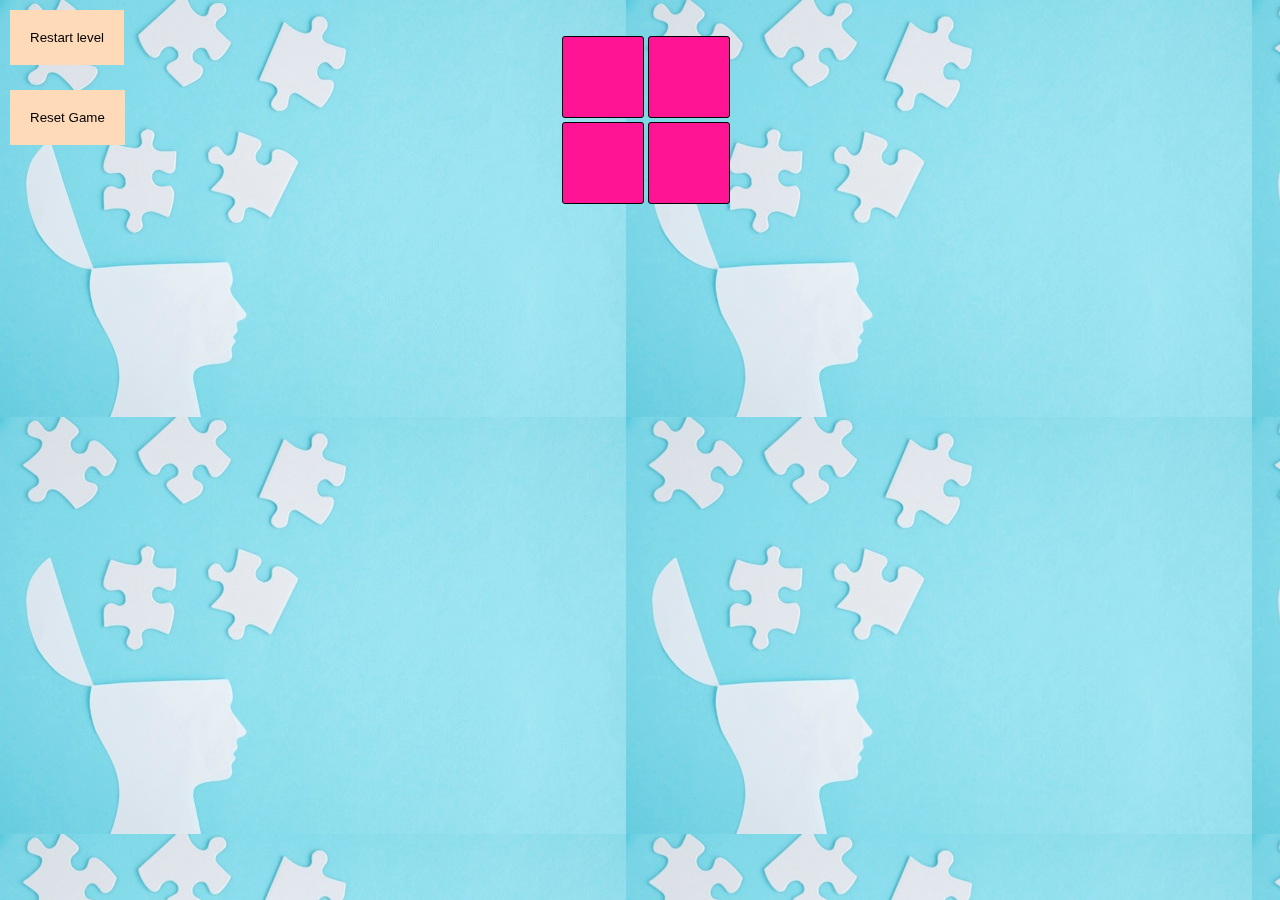
<file: portfolio/projects/Memory-Game/index.html>
<!DOCTYPE html>
<html>
<head>
	<title>Digits Memory Game</title>
	<script type="text/javascript" src="Script.js"></script>
	<link rel="stylesheet" type="text/css" href="style.css">
<body>

	<!-- <div class="message"></div> -->
	<ul id="gameContainer"></ul>

	<button onclick="location.reload()">Restart level</button>
	<button id="button" onclick="ResetGame()">Reset Game</button>
</body>
</html>
</file>
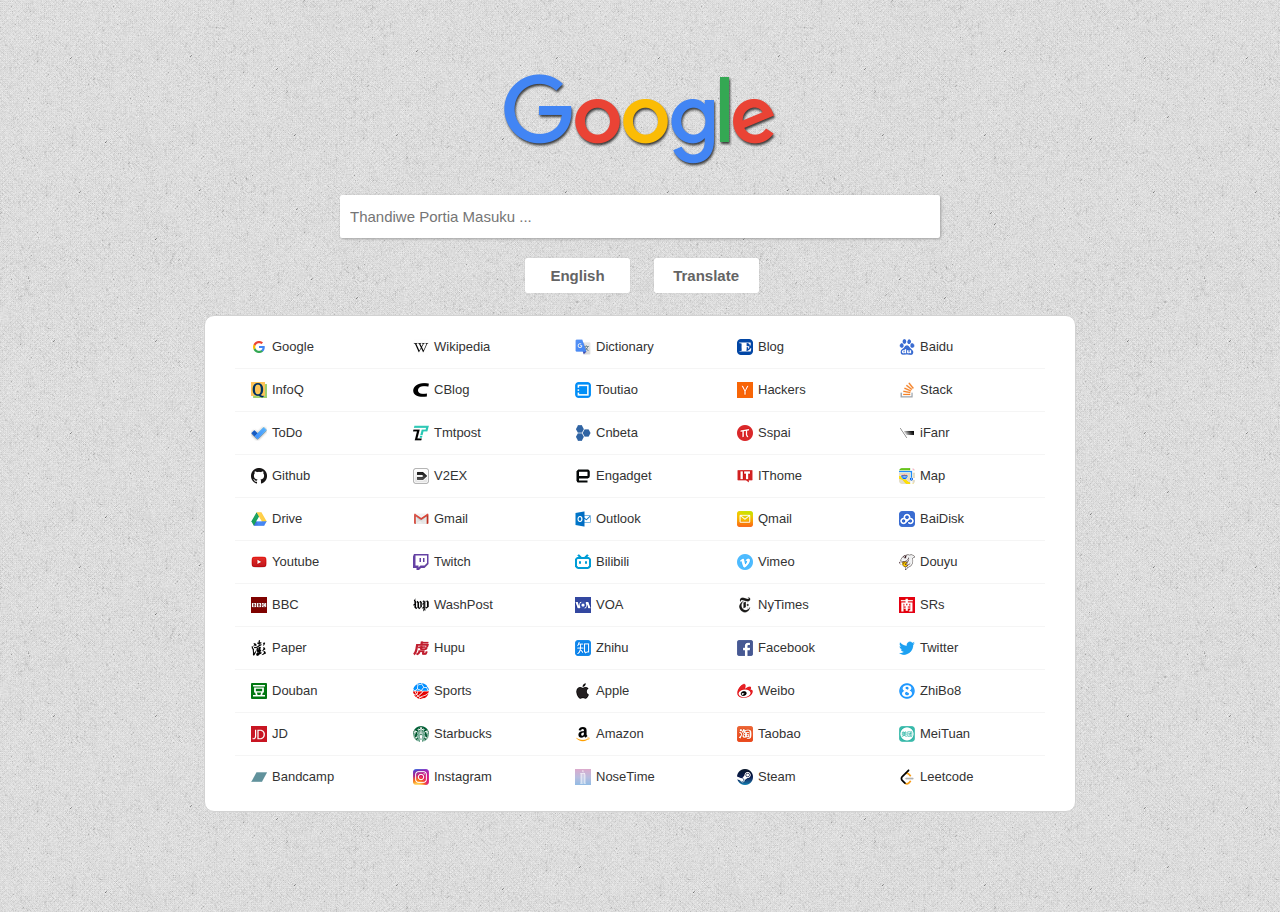
<file: portfolio/projects/SearchEngine/index.html>
<!DOCTYPE html>
<html lang="en">
<head>
    <meta charset="UTF-8">
    <title>Thandiwe's Search engine</title>
    <link rel="stylesheet" href="./css/index.css">
	<link rel="shortcut icon" href="images/favicon.png"/>
    <script>
        //LISTEN ENTER KEYDOWN EVENT
        document.onkeydown = function(e){
            if(!e){
                e = window.event;
            }
            if((e.keyCode || e.which) == 13){
                do_search();
            }
        }

        //DO SEARCH EVENT
        function do_baidu_search() {
            var search_txt = document.getElementById("search-bar-input").value;
            if (search_txt == "") {
                alert("search text is empty ! ");
                return false;
            }
            var search_url = "https://www.baidu.com/s?wd=" + search_txt;
            window.open(search_url);
        }
        function do_google_search() {
            var search_txt = document.getElementById("search-bar-input").value;
            if (search_txt == "") {
                alert("search text is empty ! ");
                return false;
            }
            var search_url = "https://www.google.com/search?newwindow=1&q=" + search_txt;
            window.open(search_url);
        }
		function on_enter_key(){
			if (event.keyCode==13){
				var search_txt = document.getElementById("search-bar-input").value;
				if (search_txt == "") {
					alert("search text is empty ! ");
					return false;
				}
				var search_url = "https://www.google.com/search?newwindow=1&q=" + search_txt;
				window.open(search_url);
			}
		}
    </script>
</head>
<body>

<!---------------------------------------------------------------------------------------------------->

<div id="logo">
    <img src="./images/Logo.png" alt="tojohnonly">
</div>

<!---------------------------------------------------------------------------------------------------->
<div id="search-bar">
    <input id="search-bar-input" autofocus="autofocus"  onkeydown="on_enter_key()" type="text" placeholder="Thandiwe Portia Masuku ..." autocomplete="off">
	<button style="margin-left: 185px;" onclick="do_google_search()">English</button><a class="close"></a>
	<button onclick="do_baidu_search()">Translate</button><a class="close"></a>
</div>

<!---------------------------------------------------------------------------------------------------->
<div id="nav-panel">

    <a class="nav-panel-item" title="Google" href="https://www.google.com/" target="_blank">
    <img src="./images/web_icons/Google.png" alt="Google" height="16" width="16" class="nav-panel-item-img">
    <div class="nav-panel-item-txt">Google</div>
    </a>

    <a class="nav-panel-item" title="Wikipedia" href="https://zh.wikipedia.org/" target="_blank">
        <img src="./images/web_icons/Wikipedia.png" alt="Wikipedia" height="16" width="16" class="nav-panel-item-img">
        <div class="nav-panel-item-txt">Wikipedia</div>
    </a>

    <a class="nav-panel-item" title="Dictionary" href="https://dict.youdao.com/" target="_blank">
        <img src="./images/web_icons/Dictionary.png" alt="Dictionary" height="16" width="16" class="nav-panel-item-img">
        <div class="nav-panel-item-txt">Dictionary</div>
    </a>

    <a class="nav-panel-item" title="Blog" href="https://tojohnonly.github.io/" target="_blank">
        <img src="./images/web_icons/Blog.png" alt="Blog" height="16" width="16" class="nav-panel-item-img">
        <div class="nav-panel-item-txt">Blog</div>
    </a>

    <a class="nav-panel-item" title="Baidu" href="https://www.baidu.com/" target="_blank">
        <img src="./images/web_icons/Baidu.png" alt="Baidu" height="16" width="16" class="nav-panel-item-img">
        <div class="nav-panel-item-txt">Baidu</div>
    </a>

    <!----------------------------------------------2------------------------------------------------------>
    <div class="nav-panel-line"></div>

    <a class="nav-panel-item" title="InfoQ" href="https://www.infoq.com/cn/" target="_blank">
        <img src="./images/web_icons/InfoQ.png" alt="InfoQ" height="16" width="16" class="nav-panel-item-img">
        <div class="nav-panel-item-txt">InfoQ</div>
    </a>

    <a class="nav-panel-item" title="CBlog" href="https://blog.csdn.net/tojohnonly" target="_blank">
        <img src="./images/web_icons/CBlog.png" alt="CBlog" height="16" width="16" class="nav-panel-item-img">
        <div class="nav-panel-item-txt">CBlog</div>
    </a>

    <a class="nav-panel-item" title="Toutiao" href="https://toutiao.io/" target="_blank">
        <img src="./images/web_icons/Toutiao.png" alt="Toutiao" height="16" width="16" class="nav-panel-item-img">
        <div class="nav-panel-item-txt">Toutiao</div>
    </a>

    <a class="nav-panel-item" title="Hackers" href="https://news.ycombinator.com/" target="_blank">
        <img src="./images/web_icons/Hackers.png" alt="Hackers" height="16" width="16" class="nav-panel-item-img">
        <div class="nav-panel-item-txt">Hackers</div>
    </a>

    <a class="nav-panel-item" title="Stack" href="https://stackoverflow.com/" target="_blank">
        <img src="./images/web_icons/Stack.png" alt="Stack" height="16" width="16" class="nav-panel-item-img">
        <div class="nav-panel-item-txt">Stack</div>
    </a>

    <!----------------------------------------------3------------------------------------------------------>
    <div class="nav-panel-line"></div>

    <a class="nav-panel-item" title="ToDo" href="https://to-do.live.com/tasks/myday" target="_blank">
        <img src="./images/web_icons/ToDo.png" alt="ToDo" height="16" width="16" class="nav-panel-item-img">
        <div class="nav-panel-item-txt">ToDo</div>
    </a>

    <a class="nav-panel-item" title="Tmtpost" href="https://www.tmtpost.com/" target="_blank">
        <img src="./images/web_icons/Tmtpost.png" alt="Tmtpost" height="16" width="16" class="nav-panel-item-img">
        <div class="nav-panel-item-txt">Tmtpost</div>
    </a>
	
    <a class="nav-panel-item" title="Cnbeta" href="https://www.cnbeta.com/" target="_blank">
        <img src="./images/web_icons/Cnbeta.png" alt="Cnbeta" height="16" width="16" class="nav-panel-item-img">
        <div class="nav-panel-item-txt">Cnbeta</div>
    </a>

    <a class="nav-panel-item" title="Sspai" href="https://sspai.com/" target="_blank">
        <img src="./images/web_icons/Sspai.png" alt="Sspai" height="16" width="16" class="nav-panel-item-img">
        <div class="nav-panel-item-txt">Sspai</div>
    </a>

    <a class="nav-panel-item" title="iFanr" href="https://www.ifanr.com/" target="_blank">
        <img src="./images/web_icons/iFanr.png" alt="iFanr" height="16" width="16" class="nav-panel-item-img">
        <div class="nav-panel-item-txt">iFanr</div>
    </a>
	
	<!-----------------------------------------------4----------------------------------------------------->
    <div class="nav-panel-line"></div>

    <a class="nav-panel-item" title="Github" href="https://github.com/" target="_blank">
        <img src="./images/web_icons/Github.png" alt="Github" height="16" width="16" class="nav-panel-item-img">
        <div class="nav-panel-item-txt">Github</div>
    </a>

    <a class="nav-panel-item" title="V2EX" href="https://www.v2ex.com/?tab=all" target="_blank">
        <img src="./images/web_icons/V2EX.png" alt="V2EX" height="16" width="16" class="nav-panel-item-img">
        <div class="nav-panel-item-txt">V2EX</div>
    </a>
	
    <a class="nav-panel-item" title="Engadget" href="https://cn.engadget.com/" target="_blank">
        <img src="./images/web_icons/Engadget.png" alt="Engadget" height="16" width="16" class="nav-panel-item-img">
        <div class="nav-panel-item-txt">Engadget</div>
    </a>
	
    <a class="nav-panel-item" title="IThome" href="https://www.ithome.com/" target="_blank">
        <img src="./images/web_icons/IThome.png" alt="IThome" height="16" width="16" class="nav-panel-item-img">
        <div class="nav-panel-item-txt">IThome</div>
    </a>

    <a class="nav-panel-item" title="Map" href="https://www.amap.com/" target="_blank">
        <img src="./images/web_icons/Map.png" alt="Map" height="16" width="16" class="nav-panel-item-img">
        <div class="nav-panel-item-txt">Map</div>
    </a>
	
    <!----------------------------------------------5------------------------------------------------------>
    <div class="nav-panel-line"></div>

    <a class="nav-panel-item" title="Drive" href="https://drive.google.com/drive/my-drive" target="_blank">
        <img src="./images/web_icons/Drive.png" alt="Drive" height="16" width="16" class="nav-panel-item-img">
        <div class="nav-panel-item-txt">Drive</div>
    </a>

    <a class="nav-panel-item" title="Gmail" href="https://mail.google.com/" target="_blank">
        <img src="./images/web_icons/Gmail.png" alt="Gmail" height="16" width="16" class="nav-panel-item-img">
        <div class="nav-panel-item-txt">Gmail</div>
    </a>

    <a class="nav-panel-item" title="Outlook" href="https://outlook.live.com/" target="_blank">
        <img src="./images/web_icons/Outlook.png" alt="Outlook" height="16" width="16" class="nav-panel-item-img">
        <div class="nav-panel-item-txt">Outlook</div>
    </a>

    <a class="nav-panel-item" title="Qmail" href="https://mail.qq.com/" target="_blank">
        <img src="./images/web_icons/Qmail.png" alt="Qmail" height="16" width="16" class="nav-panel-item-img">
        <div class="nav-panel-item-txt">Qmail</div>
    </a>

    <a class="nav-panel-item" title="BaiDisk" href="https://pan.baidu.com/disk/home" target="_blank">
        <img src="./images/web_icons/BaiDisk.png" alt="BaiDisk" height="16" width="16" class="nav-panel-item-img">
        <div class="nav-panel-item-txt">BaiDisk</div>
    </a>

    <!--------------------------------------------6-------------------------------------------------------->
    <div class="nav-panel-line"></div>

    <a class="nav-panel-item" title="Youtube" href="https://www.youtube.com/" target="_blank">
        <img src="./images/web_icons/Youtube.png" alt="Youtube" height="16" width="16" class="nav-panel-item-img">
        <div class="nav-panel-item-txt">Youtube</div>
    </a>

    <a class="nav-panel-item" title="Twitch" href="https://www.twitch.tv/" target="_blank">
        <img src="./images/web_icons/Twitch.png" alt="Twitch" height="16" width="16" class="nav-panel-item-img">
        <div class="nav-panel-item-txt">Twitch</div>
    </a>

    <a class="nav-panel-item" title="Bilibili" href="https://www.bilibili.com/" target="_blank">
        <img src="./images/web_icons/Bilibili.png" alt="Bilibili" height="16" width="16" class="nav-panel-item-img">
        <div class="nav-panel-item-txt">Bilibili</div>
    </a>

    <a class="nav-panel-item" title="Vimeo" href="https://vimeo.com/" target="_blank">
        <img src="./images/web_icons/Vimeo.png" alt="Vimeo" height="16" width="16" class="nav-panel-item-img">
        <div class="nav-panel-item-txt">Vimeo</div>
    </a>

    <a class="nav-panel-item" title="Douyu" href="https://www.douyu.com/" target="_blank">
        <img src="./images/web_icons/Douyu.png" alt="Douyu" height="16" width="16" class="nav-panel-item-img">
        <div class="nav-panel-item-txt">Douyu</div>
    </a>

    <!---------------------------------------------7------------------------------------------------------->
    <div class="nav-panel-line"></div>
	
    <a class="nav-panel-item" title="BBC" href="https://www.bbc.com/zhongwen/simp" target="_blank">
        <img src="./images/web_icons/BBC.png" alt="BBC" height="16" width="16" class="nav-panel-item-img">
        <div class="nav-panel-item-txt">BBC</div>
    </a>

    <a class="nav-panel-item" title="WashPost" href="https://www.washingtonpost.com/" target="_blank">
        <img src="./images/web_icons/WashPost.png" alt="WashPost" height="16" width="16" class="nav-panel-item-img">
        <div class="nav-panel-item-txt">WashPost</div>
    </a>

    <a class="nav-panel-item" title="VOA" href="https://www.voachinese.com/" target="_blank">
        <img src="./images/web_icons/VOA.png" alt="VOA" height="16" width="16" class="nav-panel-item-img">
        <div class="nav-panel-item-txt">VOA</div>
    </a>

    <a class="nav-panel-item" title="NyTimes" href="https://cn.nytimes.com/" target="_blank">
        <img src="./images/web_icons/NyTimes.png" alt="NyTimes" height="16" width="16" class="nav-panel-item-img">
        <div class="nav-panel-item-txt">NyTimes</div>
    </a>
	
    <a class="nav-panel-item" title="SRs" href="https://www.nfcmag.com/" target="_blank">
        <img src="./images/web_icons/SRs.png" alt="SRs" height="16" width="16" class="nav-panel-item-img">
        <div class="nav-panel-item-txt">SRs</div>
    </a>
	
    <!----------------------------------------------8------------------------------------------------------>
    <div class="nav-panel-line"></div>

    <a class="nav-panel-item" title="Paper" href="https://www.thepaper.cn/" target="_blank">
        <img src="./images/web_icons/Paper.png" alt="Paper" height="16" width="16" class="nav-panel-item-img">
        <div class="nav-panel-item-txt">Paper</div>
    </a>

    <a class="nav-panel-item" title="Hupu" href="https://soccer.hupu.com/" target="_blank">
        <img src="./images/web_icons/Hupu.png" alt="Hupu" height="16" width="16" class="nav-panel-item-img">
        <div class="nav-panel-item-txt">Hupu</div>
    </a>
	
    <a class="nav-panel-item" title="Zhihu" href="https://www.zhihu.com/" target="_blank">
        <img src="./images/web_icons/Zhihu.png" alt="Zhihu" height="16" width="16" class="nav-panel-item-img">
        <div class="nav-panel-item-txt">Zhihu</div>
    </a>

    <a class="nav-panel-item" title="Facebook" href="https://www.facebook.com/" target="_blank">
        <img src="./images/web_icons/Facebook.png" alt="Facebook" height="16" width="16" class="nav-panel-item-img">
        <div class="nav-panel-item-txt">Facebook</div>
    </a>

    <a class="nav-panel-item" title="Twitter" href="https://twitter.com/" target="_blank">
        <img src="./images/web_icons/Twitter.png" alt="Twitter" height="16" width="16" class="nav-panel-item-img">
        <div class="nav-panel-item-txt">Twitter</div>
    </a>
	
    <!----------------------------------------------9------------------------------------------------------>
    <div class="nav-panel-line"></div>
	
    <a class="nav-panel-item" title="Douban" href="https://www.douban.com/" target="_blank">
        <img src="./images/web_icons/Douban.png" alt="Douban" height="16" width="16" class="nav-panel-item-img">
        <div class="nav-panel-item-txt">Douban</div>
    </a>

    <a class="nav-panel-item" title="Sports" href="https://sports.qq.com/" target="_blank">
        <img src="./images/web_icons/Sports.png" alt="Sports" height="16" width="16" class="nav-panel-item-img">
        <div class="nav-panel-item-txt">Sports</div>
    </a>

    <a class="nav-panel-item" title="Apple" href="https://www.apple.com/cn/" target="_blank">
        <img src="./images/web_icons/Apple.png" alt="Apple" height="16" width="16" class="nav-panel-item-img">
        <div class="nav-panel-item-txt">Apple</div>
    </a>
	
    <a class="nav-panel-item" title="Weibo" href="https://weibo.com/u/7394600178/home?topnav=1&wvr=6" target="_blank">
        <img src="./images/web_icons/Weibo.png" alt="Weibo" height="16" width="16" class="nav-panel-item-img">
        <div class="nav-panel-item-txt">Weibo</div>
    </a>

    <a class="nav-panel-item" title="ZhiBo8" href="https://www.zhibo8.cc/" target="_blank">
        <img src="./images/web_icons/ZhiBo8.png" alt="ZhiBo8" height="16" width="16" class="nav-panel-item-img">
        <div class="nav-panel-item-txt">ZhiBo8</div>
    </a>

    <!-------------------------------------------------10--------------------------------------------------->
    <div class="nav-panel-line"></div>

    <a class="nav-panel-item" title="JD" href="https://www.jd.com/" target="_blank">
        <img src="./images/web_icons/JD.png" alt="JD" height="16" width="16" class="nav-panel-item-img">
        <div class="nav-panel-item-txt">JD</div>
    </a>

    <a class="nav-panel-item" title="Starbucks" href="https://www.starbucks.com.cn/" target="_blank">
        <img src="./images/web_icons/Starbucks.png" alt="Starbucks" height="16" width="16" class="nav-panel-item-img">
        <div class="nav-panel-item-txt">Starbucks</div>
    </a>

    <a class="nav-panel-item" title="Amazon" href="https://www.amazon.cn/" target="_blank">
        <img src="./images/web_icons/Amazon.png" alt="Amazon" height="16" width="16" class="nav-panel-item-img">
        <div class="nav-panel-item-txt">Amazon</div>
    </a>

    <a class="nav-panel-item" title="Taobao" href="https://www.taobao.com/" target="_blank">
        <img src="./images/web_icons/Taobao.png" alt="Taobao" height="16" width="16" class="nav-panel-item-img">
        <div class="nav-panel-item-txt">Taobao</div>
    </a>
	
    <a class="nav-panel-item" title="MeiTuan" href="https://www.meituan.com" target="_blank">
        <img src="./images/web_icons/MeiTuan.png" alt="MeiTuan" height="16" width="16" class="nav-panel-item-img">
        <div class="nav-panel-item-txt">MeiTuan</div>
    </a>
	
    <!--------------------------------------------------11-------------------------------------------------->
    <div class="nav-panel-line"></div>

    <a class="nav-panel-item" title="Bandcamp" href="https://bandcamp.com/" target="_blank">
        <img src="./images/web_icons/Bandcamp.png" alt="Bandcamp" height="16" width="16" class="nav-panel-item-img">
        <div class="nav-panel-item-txt">Bandcamp</div>
    </a>
	
    <a class="nav-panel-item" title="Instagram" href="https://www.instagram.com/" target="_blank">
        <img src="./images/web_icons/Instagram.png" alt="Instagram" height="16" width="16" class="nav-panel-item-img">
        <div class="nav-panel-item-txt">Instagram</div>
    </a>

    <a class="nav-panel-item" title="NoseTime" href="https://www.nosetime.com/" target="_blank">
        <img src="./images/web_icons/NoseTime.png" alt="NoseTime" height="16" width="16" class="nav-panel-item-img">
        <div class="nav-panel-item-txt">NoseTime</div>
    </a>
	
    <a class="nav-panel-item" title="Steam" href="https://store.steampowered.com/" target="_blank">
        <img src="./images/web_icons/Steam.png" alt="Steam" height="16" width="16" class="nav-panel-item-img">
        <div class="nav-panel-item-txt">Steam</div>
    </a>

    <a class="nav-panel-item" title="Leetcode" href="https://leetcode-cn.com/" target="_blank">
        <img src="./images/web_icons/Leetcode.png" alt="Leetcode" height="16" width="16" class="nav-panel-item-img">
        <div class="nav-panel-item-txt">Leetcode</div>
    </a>

</div>

</body>
</html>
</file>
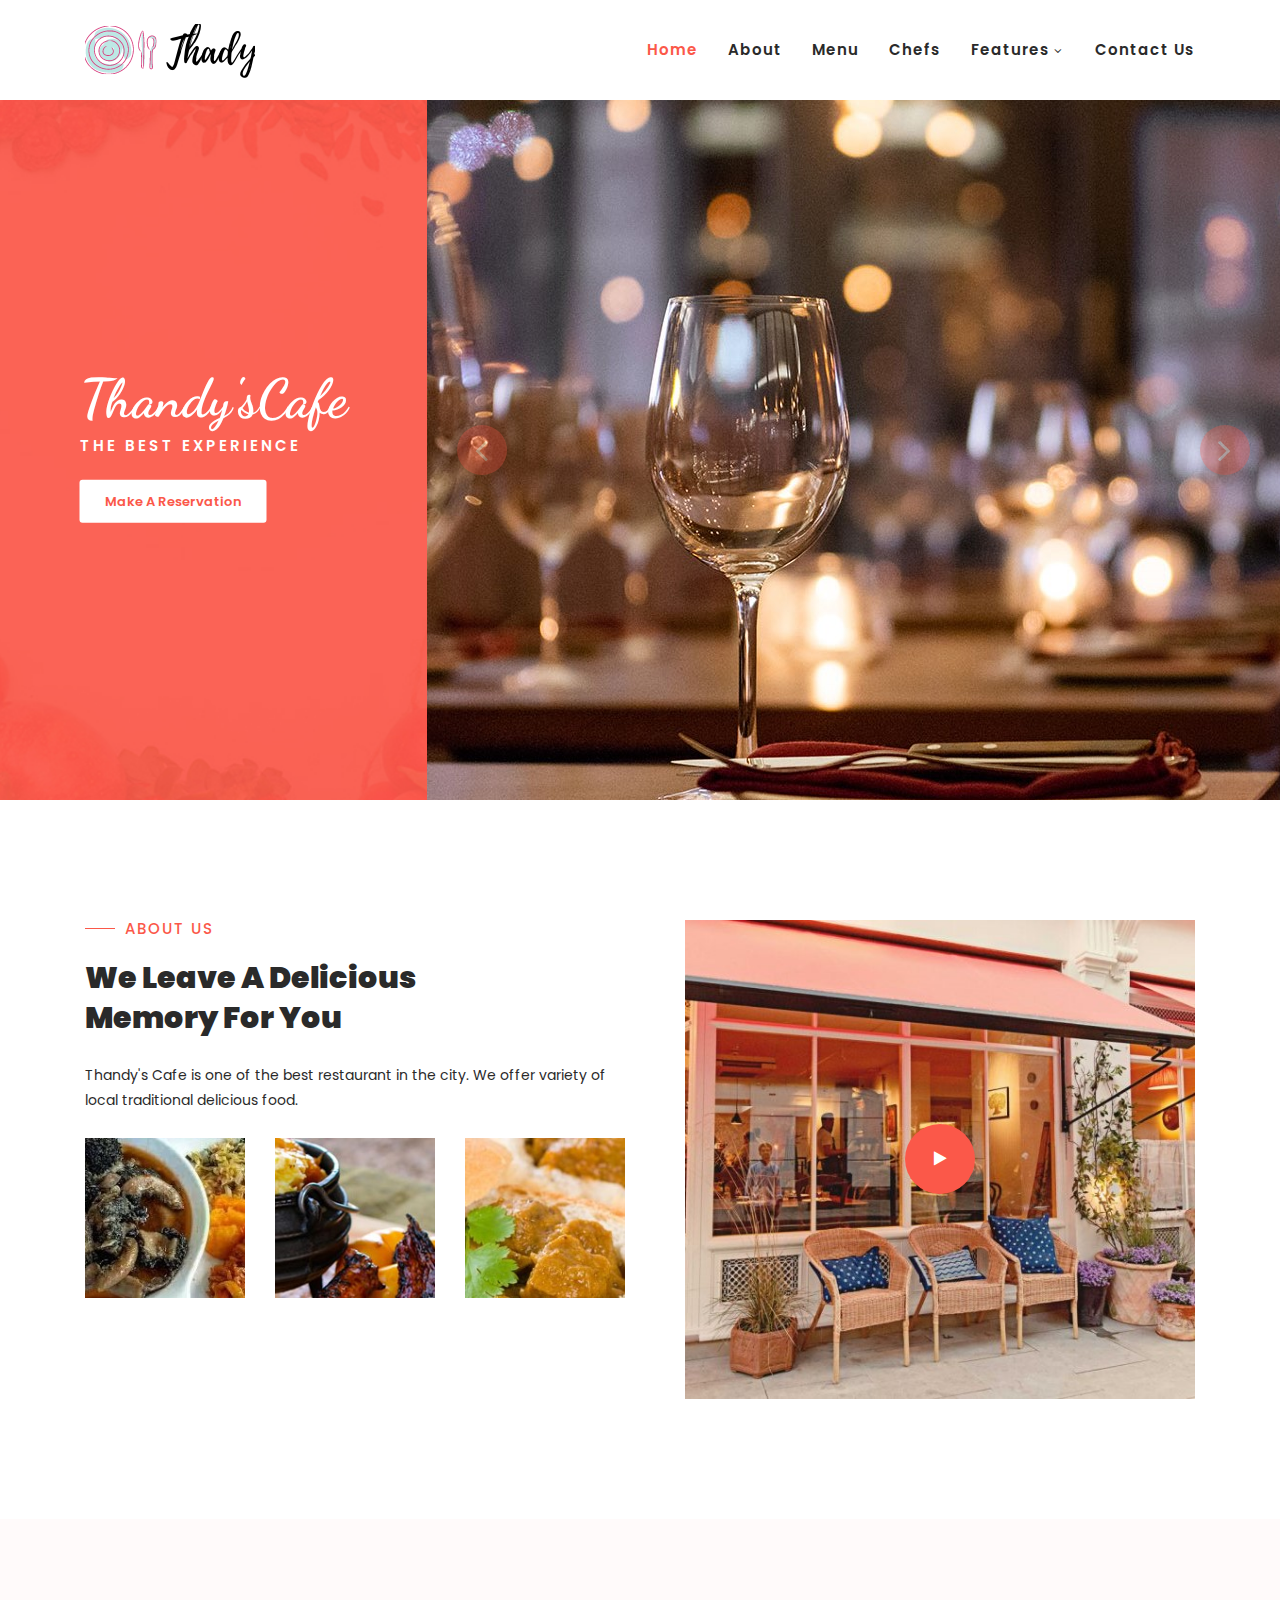
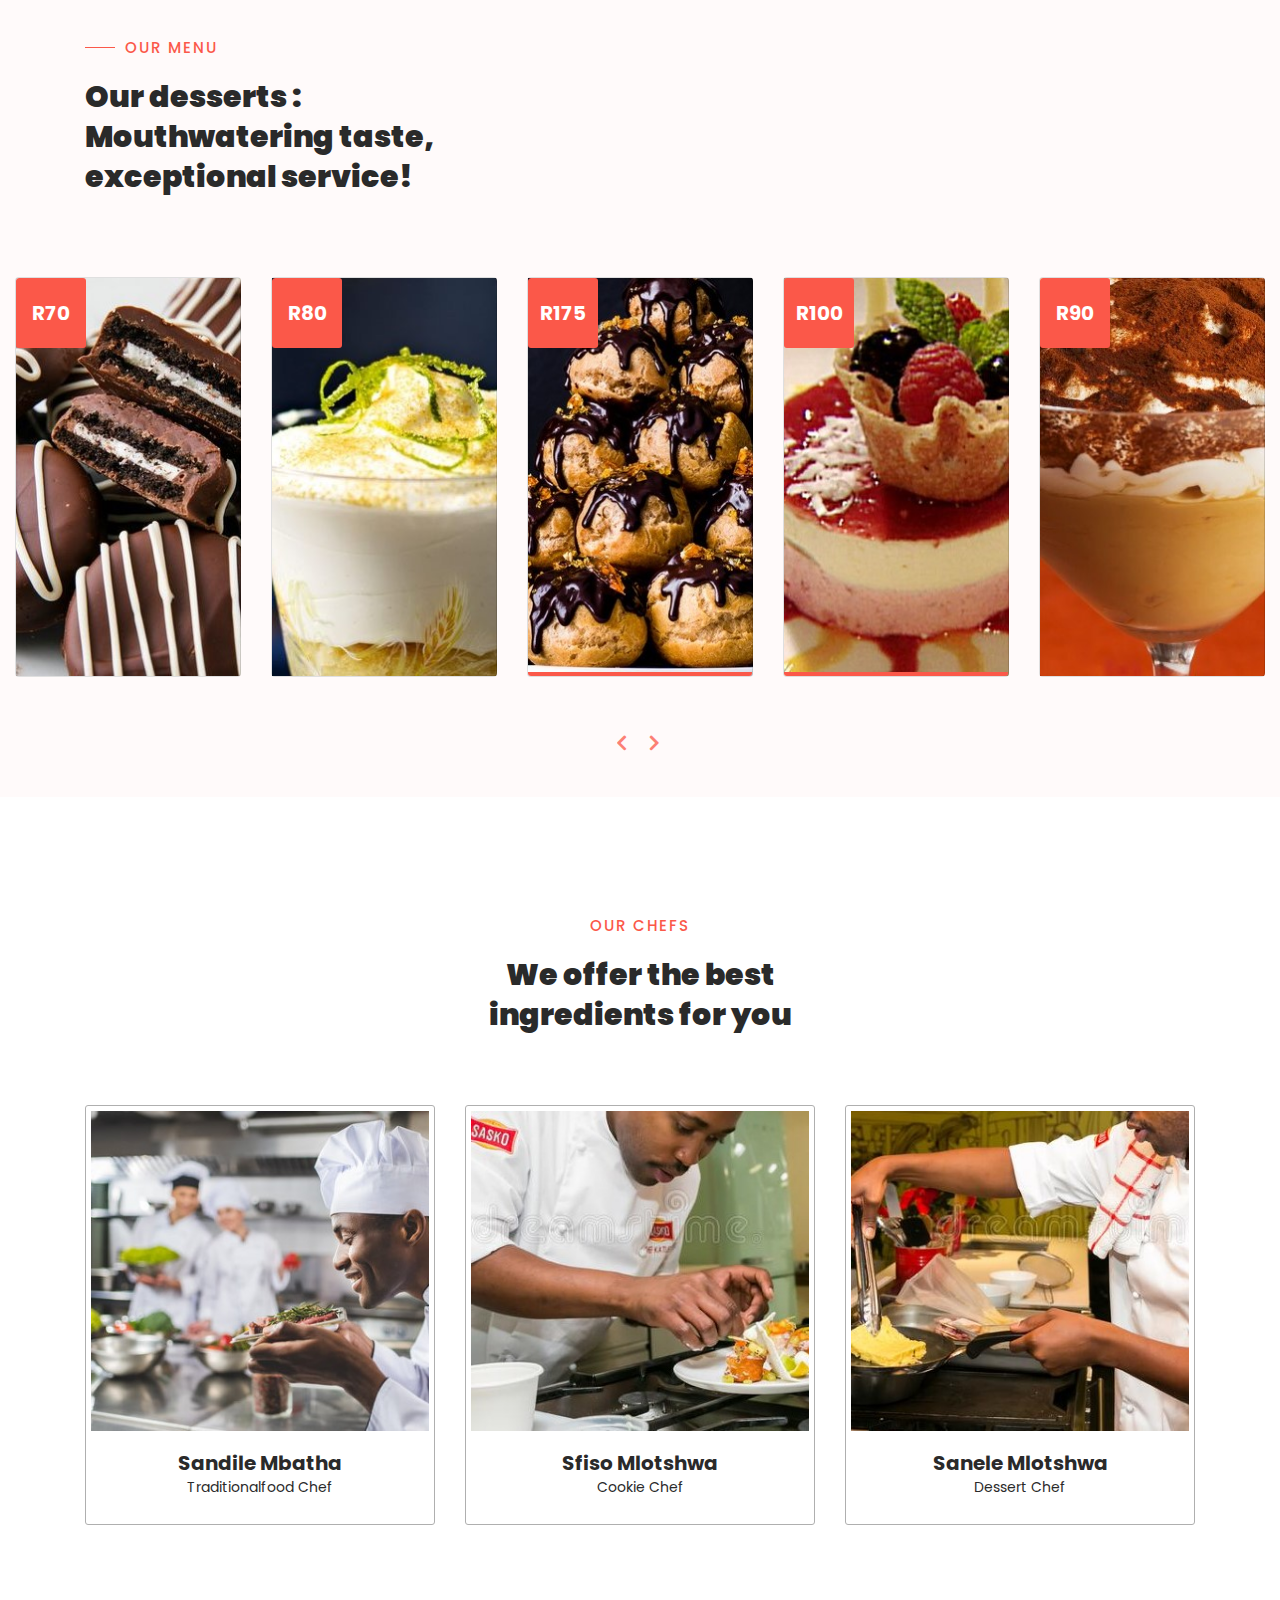
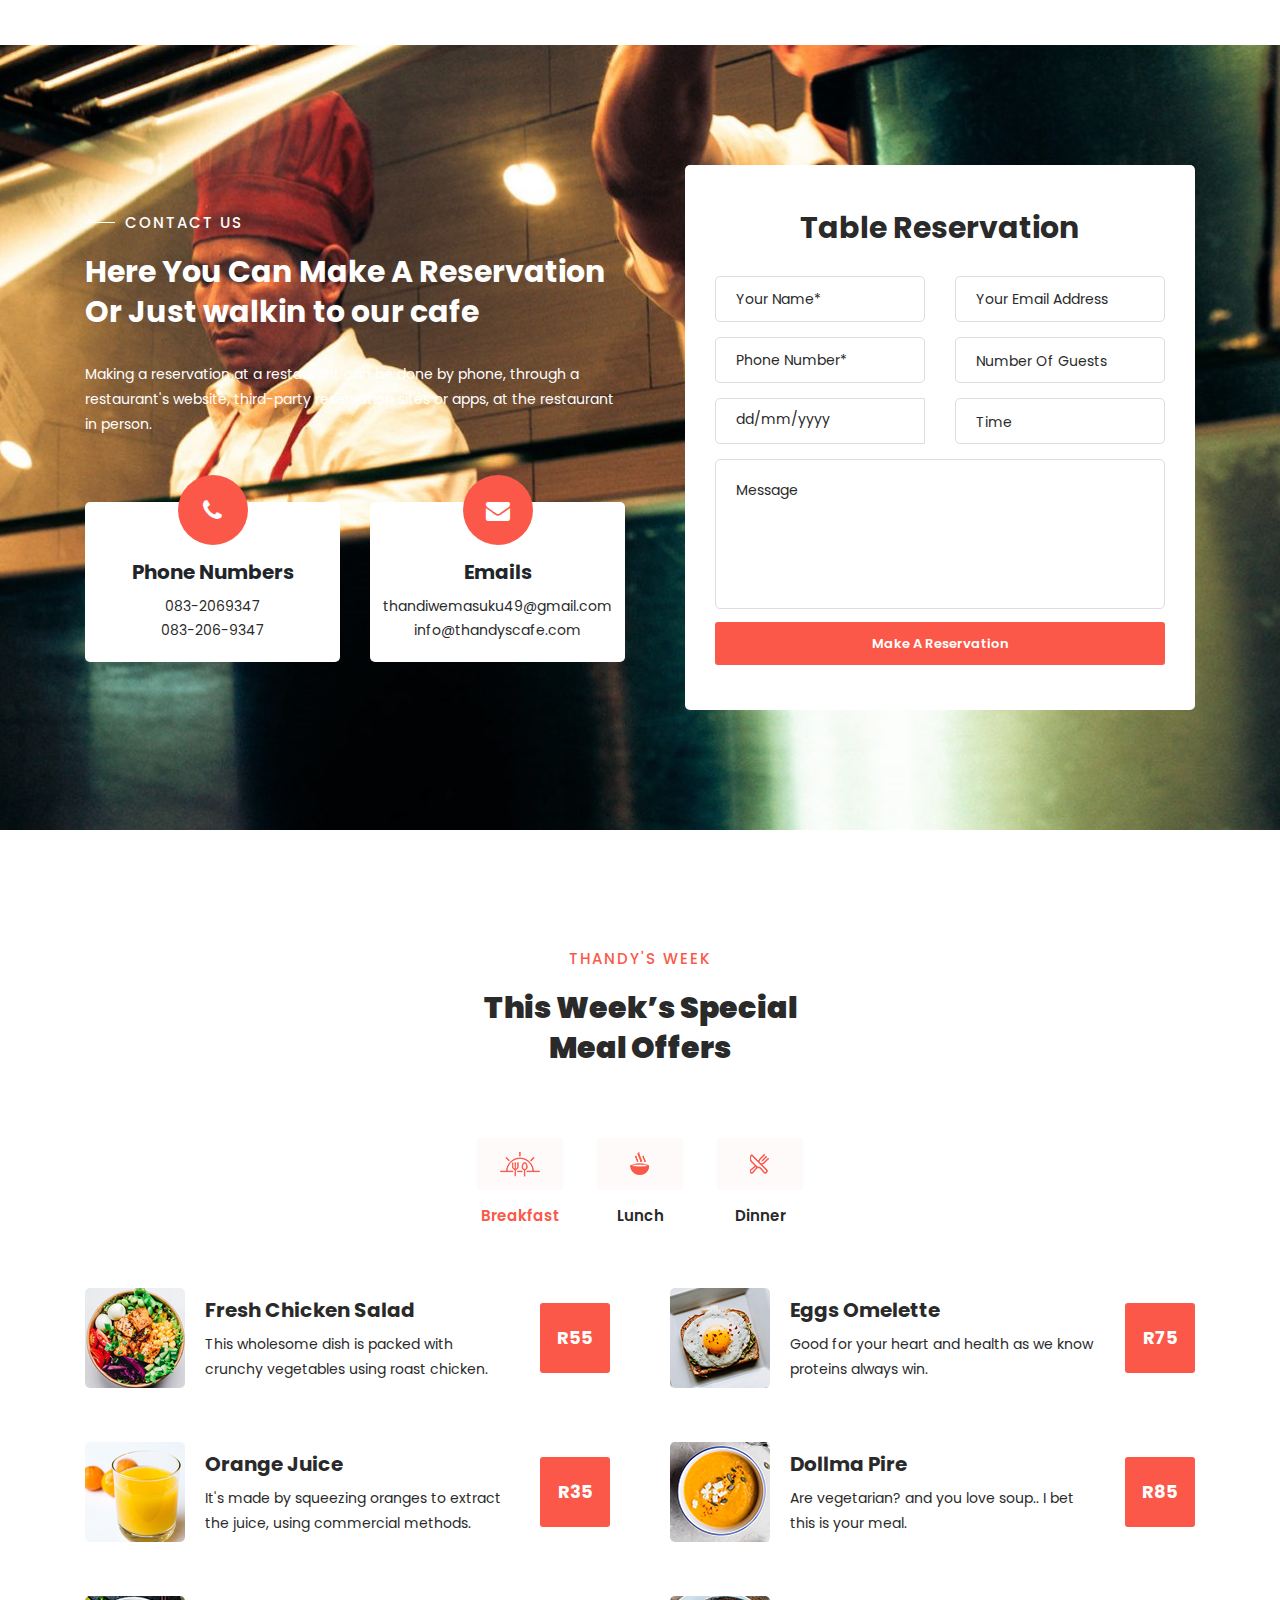
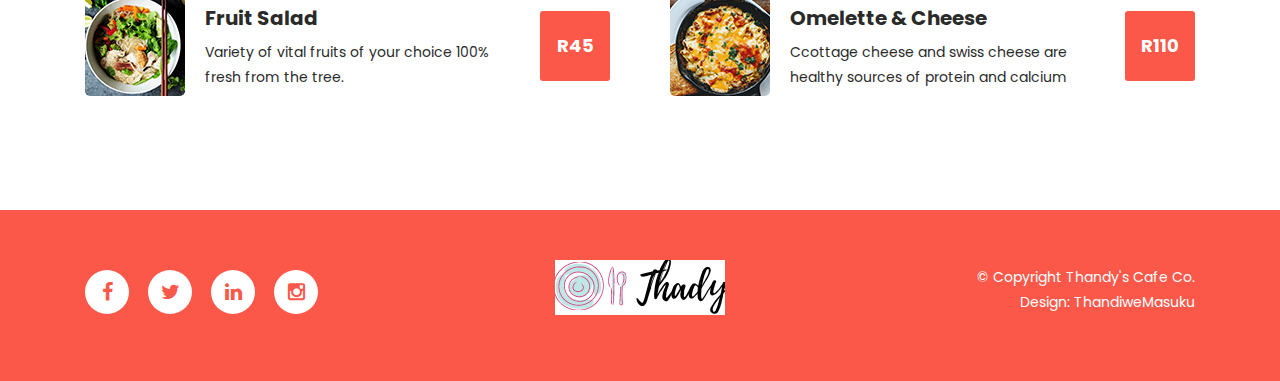
<file: portfolio/projects/ThandysCafe/index.html>
<!DOCTYPE html>
<html lang="en">

  <head>

    <meta charset="utf-8">
    <meta name="viewport" content="width=device-width, initial-scale=1, shrink-to-fit=no">
    <meta name="description" content="">
    <meta name="author" content="">
    <link href="https://fonts.googleapis.com/css?family=Poppins:100,200,300,400,500,600,700,800,900&display=swap" rel="stylesheet">
    <link href="https://fonts.googleapis.com/css2?family=Dancing+Script:wght@400;500;600;700&display=swap" rel="stylesheet">

    <title>Thandy'sCafe</title>

    <link rel="stylesheet" type="text/css" href="assets/css/bootstrap.min.css"> 

    <link rel="stylesheet" type="text/css" href="assets/css/font-awesome.css">

    <link rel="stylesheet" href="assets/css/style.css">

    <link rel="stylesheet" href="assets/css/owl-carousel.css">

    <link rel="stylesheet" href="assets/css/lightbox.css">

    </head>
    
    <body>
    
   
    <div id="preloader">
        <div class="jumper">
            <div></div>
            <div></div>
            <div></div>
        </div>
    </div>  

    
    
    <!-- ***** Header Area Start ***** -->
    <header class="header-area header-sticky">
        <div class="container">
            <div class="row">
                <div class="col-12">
                    <nav class="main-nav">
                        <!-- ***** Logo Start ***** -->
                        <a href="index.html" class="logo">
                            <img src="assets/images/logo.png" align="thandyscafe">
                        </a>
                        <!-- ***** Logo End ***** -->
                        <!-- ***** Menu Start ***** -->
                        <ul class="nav">
                            <li class="scroll-to-section"><a href="#top" class="active">Home</a></li>
                            <li class="scroll-to-section"><a href="#about">About</a></li>
                           	
                        
                            <li class="scroll-to-section"><a href="#menu">Menu</a></li>
                            <li class="scroll-to-section"><a href="#chefs">Chefs</a></li> 
                            <li class="submenu">
                                <a href="javascript:;">Features</a>
                                <ul>
                                    <li><a href="#">Features Page 1</a></li>
                                    <li><a href="#">Features Page 2</a></li>
                                    <li><a href="#">Features Page 3</a></li>
                                    <li><a href="#">Features Page 4</a></li>
                                </ul>
                            </li>
                         
                            <li class="scroll-to-section"><a href="#reservation">Contact Us</a></li> 
                        </ul>        
                        <a class='menu-trigger'>
                            <span>Menu</span>
                        </a>
                       
                    </nav>
                </div>
            </div>
        </div>
    </header>
   
    <div id="top">
        <div class="container-fluid">
            <div class="row">
                <div class="col-lg-4">
                    <div class="left-content">
                        <div class="inner-content">
                            <h4>Thandy'sCafe</h4>
                            <h6>THE BEST EXPERIENCE</h6>
                            <div class="main-white-button scroll-to-section">
                                <a href="#reservation">Make A Reservation</a>
                            </div>
                        </div>
                    </div>
                </div>
                <div class="col-lg-8">
                    <div class="main-banner header-text">
                        <div class="Modern-Slider">
                          <!-- Item -->
                          <div class="item">
                            <div class="img-fill">
                                <img src="assets/images/table1.jpg" alt="">
                            </div>
                          </div>
                          <!-- // Item -->
                          <!-- Item -->
                          <div class="item">
                            <div class="img-fill">
                                <img src="assets/images/table2.jpg" alt="">
                            </div>
                          </div>
                          <!-- // Item -->
                          <!-- Item -->
                          <div class="item">
                            <div class="img-fill">
                                <img src="assets/images/table3.jpg" alt="">
                            </div>
                          </div>
                          <!-- // Item -->
                        </div>
                    </div>
                </div>
            </div>
        </div>
    </div>
    
    <section class="section" id="about">
        <div class="container">
            <div class="row">
                <div class="col-lg-6 col-md-6 col-xs-12">
                    <div class="left-text-content">
                        <div class="section-heading">
                            <h6>About Us</h6>
                            <h2>We Leave A Delicious Memory For You</h2>
                        </div>
                        <p>Thandy's Cafe is one of the best restaurant </a> in the city. We offer variety of local traditional delicious food.</p>
                        <div class="row">
                            <div class="col-4">
                                <img src="assets/images/food1.jpg" alt="">
                            </div>
                            <div class="col-4">
                                <img src="assets/images/food2.jpg" alt="">
                            </div>
                            <div class="col-4">
                                <img src="assets/images/food3.jpg" alt="">
                            </div>
                        </div>
                    </div>
                </div>
                <div class="col-lg-6 col-md-6 col-xs-12">
                    <div class="right-content">
                        <div class="thumb">
                            <a rel="nofollow" href="http://youtube.com"><i class="fa fa-play"></i></a>
                            <img src="assets/images/av.jpg" alt="">
                        </div>
                    </div>
                </div>
            </div>
        </div>
    </section>
    <!-- ***** About Area Ends ***** -->

    <!-- ***** Menu Area Starts ***** -->
    <section class="section" id="menu">
        <div class="container">
            <div class="row">
                <div class="col-lg-4">
                    <div class="section-heading">
                        <h6>Our Menu</h6>
                        <h2>Our desserts : Mouthwatering taste, exceptional service!</h2>
                    </div>
                </div>
            </div>
        </div>
        <div class="menu-item-carousel">
            <div class="col-lg-12">
                <div class="owl-menu-item owl-carousel">
                    <div class="item">
                        <div class='card card1'>
                            <div class="price"><h6>R70</h6></div>
                            <div class='info'>
                              <h1 class='title'>Chocolate-Dipped Cookies</h1>
                              <p class='description'>These Chocolate Dipped Italian Butter Cookies make an elegant addition to your plate.</p>
                              <div class="main-text-button">
                                  <div class="scroll-to-section"><a href="#reservation">Make Reservation <i class="fa fa-angle-down"></i></a></div>
                              </div>
                            </div>
                        </div>
                    </div>
                    <div class="item">
                        <div class='card card2'>
                            <div class="price"><h6>R80</h6></div>
                            <div class='info'>
                              <h1 class='title'>Thandy's Creamy Dinnerparty </h1>
                              <p class='description'>Fruit Salad with Star Anise and Coconut · Scallops samphire and lemon. </p>
                              <div class="main-text-button">
                                  <div class="scroll-to-section"><a href="#reservation">Make Reservation <i class="fa fa-angle-down"></i></a></div>
                              </div>
                            </div>
                        </div>
                    </div>
                    <div class="item">
                        <div class='card card3'>
                            <div class="price"><h6>R175</h6></div>
                            <div class='info'>
                              <h1 class='title'>Tall Thandy's Muffin-Choc</h1>
                              <p class='description'>They are moist, chocolatey, and delicious. And they're not overly sweet. </p>
                              <div class="main-text-button">
                                  <div class="scroll-to-section"><a href="#reservation">Make Reservation <i class="fa fa-angle-down"></i></a></div>
                              </div>
                            </div>
                        </div>
                    </div>
                    <div class="item">
                        <div class='card card4'>
                            <div class="price"><h6>R100</h6></div>
                            <div class='info'>
                              <h1 class='title'> Passionberry Desert </h1>
                              <p class='description'>Most popular dessert in the world. It's a British dessert found our globe.</p>
                              <div class="main-text-button">
                                  <div class="scroll-to-section"><a href="#reservation">Make Reservation <i class="fa fa-angle-down"></i></a></div>
                              </div>
                            </div>
                        </div>
                    </div>
                    <div class="item">
                        <div class='card card5'>
                            <div class="price"><h6>R90</h6></div>
                            <div class='info'>
                              <h1 class='title'>Thandy's Wine Soaked Choc</h1>
                              <p class='description'>What could be better than wine-soaked chocolate? infused with amarula vanilla drink.</p>
                              <div class="main-text-button">
                                  <div class="scroll-to-section"><a href="#reservation">Make Reservation <i class="fa fa-angle-down"></i></a></div>
                              </div>
                            </div>
                        </div>
                    </div>
                    <div class="item">
                        <div class='card card3'>
                            <div class="price"><h6>R110</h6></div>
                            <div class='info'>
                              <h1 class='title'>Thandy's Cake</h1>
                              <p class='description'>cake you've been dreaming of! A slice of Moist Chocolate Cake layered with chocolate gelato.</p>
                              <div class="main-text-button">
                                  <div class="scroll-to-section"><a href="#reservation">Make Reservation <i class="fa fa-angle-down"></i></a></div>
                              </div>
                            </div>
                        </div>
                    </div>
                </div>
            </div>
        </div>
    </section>
    <!-- ***** Menu Area Ends ***** -->

    <!-- ***** Chefs Area Starts ***** -->
    <section class="section" id="chefs">
        <div class="container">
            <div class="row">
                <div class="col-lg-4 offset-lg-4 text-center">
                    <div class="section-heading">
                        <h6>Our Chefs</h6>
                        <h2>We offer the best ingredients for you</h2>
                    </div>
                </div>
            </div>
            <div class="row">
                <div class="col-lg-4">
                    <div class="chef-item">
                        <div class="thumb">
                            <div class="overlay"></div>
                            <ul class="social-icons">
                                <li><a href="#"><i class="fa fa-facebook"></i></a></li>
                                <li><a href="#"><i class="fa fa-twitter"></i></a></li>
                                <li><a href="#"><i class="fa fa-instagram"></i></a></li>
                            </ul>
                            <img src="assets/images/chef1.jpg" alt="Chef #1">
                        </div>
                        <div class="down-content">
                            <h4>Sandile Mbatha</h4>
                            <span>Traditionalfood Chef</span>
                        </div>
                    </div>
                </div>
                <div class="col-lg-4">
                    <div class="chef-item">
                        <div class="thumb">
                            <div class="overlay"></div>
                            <ul class="social-icons">
                                <li><a href="#"><i class="fa fa-facebook"></i></a></li>
                                <li><a href="#"><i class="fa fa-twitter"></i></a></li>
                                <li><a href="#"><i class="fa fa-behance"></i></a></li>
                            </ul>
                            <img src="assets/images/chef2.jpg" alt="Chef #2">
                        </div>
                        <div class="down-content">
                            <h4>Sfiso Mlotshwa</h4>
                            <span>Cookie Chef</span>
                        </div>
                    </div>
                </div>
                <div class="col-lg-4">
                    <div class="chef-item">
                        <div class="thumb">
                            <div class="overlay"></div>
                            <ul class="social-icons">
                                <li><a href="#"><i class="fa fa-facebook"></i></a></li>
                                <li><a href="#"><i class="fa fa-twitter"></i></a></li>
                                <li><a href="#"><i class="fa fa-google"></i></a></li>
                            </ul>
                            <img src="assets/images/chef3.jpg" alt="Chef #3">
                        </div>
                        <div class="down-content">
                            <h4>Sanele Mlotshwa</h4>
                            <span>Dessert Chef</span>
                        </div>
                    </div>
                </div>
            </div>
        </div>
    </section>
    <!-- ***** Chefs Area Ends ***** -->

    <!-- ***** Reservation Us Area Starts ***** -->
    <section class="section" id="reservation">
        <div class="container">
            <div class="row">
                <div class="col-lg-6 align-self-center">
                    <div class="left-text-content">
                        <div class="section-heading">
                            <h6>Contact Us</h6>
                            <h2>Here You Can Make A Reservation Or Just walkin to our cafe</h2>
                        </div>
                        <p>Making a reservation at a restaurant can be done by phone, through a restaurant's website, third-party reservation sites or apps, at the restaurant in person.</p>
                        <div class="row">
                            <div class="col-lg-6">
                                <div class="phone">
                                    <i class="fa fa-phone"></i>
                                    <h4>Phone Numbers</h4>
                                    <span><a href="#">083-2069347</a><br><a href="#">083-206-9347</a></span>
                                </div>
                            </div>
                            <div class="col-lg-6">
                                <div class="message">
                                    <i class="fa fa-envelope"></i>
                                    <h4>Emails</h4>
                                    <span><a href="#">thandiwemasuku49@gmail.com</a><br><a href="#">info@thandyscafe.com</a></span>
                                </div>
                            </div>
                        </div>
                    </div>
                </div>
                <div class="col-lg-6">
                    <div class="contact-form">
                        <form id="contact" action="" method="post">
                          <div class="row">
                            <div class="col-lg-12">
                                <h4>Table Reservation</h4>
                            </div>
                            <div class="col-lg-6 col-sm-12">
                              <fieldset>
                                <input name="name" type="text" id="name" placeholder="Your Name*" required="">
                              </fieldset>
                            </div>
                            <div class="col-lg-6 col-sm-12">
                              <fieldset>
                              <input name="email" type="text" id="email" pattern="[^ @]*@[^ @]*" placeholder="Your Email Address" required="">
                            </fieldset>
                            </div>
                            <div class="col-lg-6 col-sm-12">
                              <fieldset>
                                <input name="phone" type="text" id="phone" placeholder="Phone Number*" required="">
                              </fieldset>
                            </div>
                            <div class="col-md-6 col-sm-12">
                              <fieldset>
                                <select value="number-guests" name="number-guests" id="number-guests">
                                    <option value="number-guests">Number Of Guests</option>
                                    <option name="1" id="1">1</option>
                                    <option name="2" id="2">2</option>
                                    <option name="3" id="3">3</option>
                                    <option name="4" id="4">4</option>
                                    <option name="5" id="5">5</option>
                                    <option name="6" id="6">6</option>
                                    <option name="7" id="7">7</option>
                                    <option name="8" id="8">8</option>
                                    <option name="9" id="9">9</option>
                                    <option name="10" id="10">10</option>
                                    <option name="11" id="11">11</option>
                                    <option name="12" id="12">12</option>
                                </select>
                              </fieldset>
                            </div>
                            <div class="col-lg-6">
                                <div id="filterDate2">    
                                  <div class="input-group date" data-date-format="dd/mm/yyyy">
                                    <input  name="date" id="date" type="text" class="form-control" placeholder="dd/mm/yyyy">
                                    <div class="input-group-addon" >
                                      <span class="glyphicon glyphicon-th"></span>
                                    </div>
                                  </div>
                                </div>   
                            </div>
                            <div class="col-md-6 col-sm-12">
                              <fieldset>
                                <select value="time" name="time" id="time">
                                    <option value="time">Time</option>
                                    <option name="Breakfast" id="Breakfast">Breakfast</option>
                                    <option name="Lunch" id="Lunch">Lunch</option>
                                    <option name="Dinner" id="Dinner">Dinner</option>
                                </select>
                              </fieldset>
                            </div>
                            <div class="col-lg-12">
                              <fieldset>
                                <textarea name="message" rows="6" id="message" placeholder="Message" required=""></textarea>
                              </fieldset>
                            </div>
                            <div class="col-lg-12">
                              <fieldset>
                                <button type="submit" id="form-submit" class="main-button-icon">Make A Reservation</button>
                              </fieldset>
                            </div>
                          </div>
                        </form>
                    </div>
                </div>
            </div>
        </div>
    </section>
   
    <section class="section" id="offers">
        <div class="container">
            <div class="row">
                <div class="col-lg-4 offset-lg-4 text-center">
                    <div class="section-heading">
                        <h6>Thandy's Week</h6>
                        <h2>This Week’s Special Meal Offers</h2>
                    </div>
                </div>
            </div>
            <div class="row">
                <div class="col-lg-12">
                    <div class="row" id="tabs">
                        <div class="col-lg-12">
                            <div class="heading-tabs">
                                <div class="row">
                                    <div class="col-lg-6 offset-lg-3">
                                        <ul>
                                          <li><a href='#tabs-1'><img src="assets/images/tab-icon-01.png" alt="">Breakfast</a></li>
                                          <li><a href='#tabs-2'><img src="assets/images/tab-icon-02.png" alt="">Lunch</a></a></li>
                                          <li><a href='#tabs-3'><img src="assets/images/tab-icon-03.png" alt="">Dinner</a></a></li>
                                        </ul>
                                    </div>
                                </div>
                            </div>
                        </div>
                        <div class="col-lg-12">
                            <section class='tabs-content'>
                                <article id='tabs-1'>
                                    <div class="row">
                                        <div class="col-lg-6">
                                            <div class="row">
                                                <div class="left-list">
                                                    <div class="col-lg-12">
                                                        <div class="tab-item">
                                                            <img src="assets/images/tab-item-01.png" alt="">
                                                            <h4>Fresh Chicken Salad</h4>
                                                            <p>This wholesome dish is packed with crunchy vegetables using roast chicken.</p>
                                                            <div class="price">
                                                                <h6>R55</h6>
                                                            </div>
                                                        </div>
                                                    </div>
                                                    <div class="col-lg-12">
                                                        <div class="tab-item">
                                                            <img src="assets/images/tab-item-02.png" alt="">
                                                            <h4>Orange Juice</h4>
                                                            <p>It's made by squeezing oranges to extract the juice, using commercial methods.</p>
                                                            <div class="price">
                                                                <h6>R35</h6>
                                                            </div>
                                                        </div>
                                                    </div>
                                                    <div class="col-lg-12">
                                                        <div class="tab-item">
                                                            <img src="assets/images/tab-item-03.png" alt="">
                                                            <h4>Fruit Salad</h4>
                                                            <p>Variety of vital fruits of your choice 100% fresh from the tree.</p>
                                                            <div class="price">
                                                                <h6>R45</h6>
                                                            </div>
                                                        </div>
                                                    </div>
                                                </div>
                                            </div>
                                        </div>
                                        <div class="col-lg-6">
                                            <div class="row">
                                                <div class="right-list">
                                                    <div class="col-lg-12">
                                                        <div class="tab-item">
                                                            <img src="assets/images/tab-item-04.png" alt="">
                                                            <h4>Eggs Omelette</h4>
                                                            <p>Good for your heart and health as we know proteins always win.</p>
                                                            <div class="price">
                                                                <h6>R75</h6>
                                                            </div>
                                                        </div>
                                                    </div>
                                                    <div class="col-lg-12">
                                                        <div class="tab-item">
                                                            <img src="assets/images/tab-item-05.png" alt="">
                                                            <h4>Dollma Pire</h4>
                                                            <p>Are vegetarian? and you love soup.. I bet this is your meal.</p>
                                                            <div class="price">
                                                                <h6>R85</h6>
                                                            </div>
                                                        </div>
                                                    </div>
                                                    <div class="col-lg-12">
                                                        <div class="tab-item">
                                                            <img src="assets/images/tab-item-06.png" alt="">
                                                            <h4>Omelette & Cheese</h4>
                                                            <p>Ccottage cheese and swiss cheese are healthy sources of protein and calcium</p>
                                                            <div class="price">
                                                                <h6>R110</h6>
                                                            </div>
                                                        </div>
                                                    </div>
                                                </div>
                                            </div>
                                        </div>
                                    </div>
                                </article>  
                                <article id='tabs-2'>
                                    <div class="row">
                                        <div class="col-lg-6">
                                            <div class="row">
                                                <div class="left-list">
                                                    <div class="col-lg-12">
                                                        <div class="tab-item">
                                                            <img src="assets/images/tab-item-04.png" alt="">
                                                            <h4>Eggs Omelette</h4>
                                                            <p>Good for your heart and health as we know proteins always win.</p>
                                                            <div class="price">
                                                                <h6>R75</h6>
                                                            </div>
                                                        </div>
                                                    </div>
                                                    <div class="col-lg-12">
                                                        <div class="tab-item">
                                                            <img src="assets/images/tab-item-05.png" alt="">
                                                            <h4>Dollma Pire</h4>
                                                            <p>Are vegetarian? and you love soup.. I bet this is your meal.</p>
                                                            <div class="price">
                                                                <h6>R85</h6>
                                                            </div>
                                                        </div>
                                                    </div>
                                                    <div class="col-lg-12">
                                                        <div class="tab-item">
                                                            <img src="assets/images/tab-item-06.png" alt="">
                                                            <h4>Omelette & Cheese</h4>
                                                            <p>Ccottage cheese and swiss cheese are healthy sources of protein and calcium.</p>
                                                            <div class="price">
                                                                <h6>R110</h6>
                                                            </div>
                                                        </div>
                                                    </div>
                                                </div>
                                            </div>
                                        </div>
                                        <div class="col-lg-6">
                                            <div class="row">
                                                <div class="right-list">
                                                    <div class="col-lg-12">
                                                        <div class="tab-item">
                                                            <img src="assets/images/tab-item-01.png" alt="">
                                                            <h4>Fresh Chicken Salad</h4>
                                                            <p>This wholesome dish is packed with crunchy vegetables using roast chicken.</p>
                                                            <div class="price">
                                                                <h6>R55</h6>
                                                            </div>
                                                        </div>
                                                    </div>
                                                    <div class="col-lg-12">
                                                        <div class="tab-item">
                                                            <img src="assets/images/tab-item-02.png" alt="">
                                                            <h4>Orange Juice</h4>
                                                            <p>It's made by squeezing oranges to extract the juice, using commercial methods..</p>
                                                            <div class="price">
                                                                <h6>R35</h6>
                                                            </div>
                                                        </div>
                                                    </div>
                                                    <div class="col-lg-12">
                                                        <div class="tab-item">
                                                            <img src="assets/images/tab-item-03.png" alt="">
                                                            <h4>Fruit Salad</h4>
                                                            <p>Variety of vital fruits of your choice 100% fresh from the tree..</p>
                                                            <div class="price">
                                                                <h6>R45</h6>
                                                            </div>
                                                        </div>
                                                    </div>
                                                </div>
                                            </div>
                                        </div>
                                    </div>
                                </article>  
                                <article id='tabs-3'>
                                    <div class="row">
                                        <div class="col-lg-6">
                                            <div class="row">
                                                <div class="left-list">
                                                    <div class="col-lg-12">
                                                        <div class="tab-item">
                                                            <img src="assets/images/tab-item-05.png" alt="">
                                                            <h4>Eggs Omelette</h4>
                                                            <p>Good for your heart and health as we know proteins always win.</p>
                                                            <div class="price">
                                                                <h6>R75</h6>
                                                            </div>
                                                        </div>
                                                    </div>
                                                    <div class="col-lg-12">
                                                        <div class="tab-item">
                                                            <img src="assets/images/tab-item-03.png" alt="">
                                                            <h4>Orange Juice</h4>
                                                            <p>It's made by squeezing oranges to extract the juice, using commercial methods..</p>
                                                            <div class="price">
                                                                <h6>R35</h6>
                                                            </div>
                                                        </div>
                                                    </div>
                                                    <div class="col-lg-12">
                                                        <div class="tab-item">
                                                            <img src="assets/images/tab-item-02.png" alt="">
                                                            <h4>Fruit Salad</h4>
                                                            <p>Variety of vital fruits of your choice 100% fresh from the tree.</p>
                                                            <div class="price">
                                                                <h6>R45</h6>
                                                            </div>
                                                        </div>
                                                    </div>
                                                </div>
                                            </div>
                                        </div>
                                        <div class="col-lg-6">
                                            <div class="row">
                                                <div class="right-list">
                                                    <div class="col-lg-12">
                                                        <div class="tab-item">
                                                            <img src="assets/images/tab-item-06.png" alt="">
                                                            <h4>Fresh Chicken Salad</h4>
                                                            <p>This wholesome dish is packed with crunchy vegetables using roast chicken..</p>
                                                            <div class="price">
                                                                <h6>R55</h6>
                                                            </div>
                                                        </div>
                                                    </div>
                                                    <div class="col-lg-12">
                                                        <div class="tab-item">
                                                            <img src="assets/images/tab-item-01.png" alt="">
                                                            <h4>Dollma Pire</h4>
                                                            <p>Are vegetarian? and you love soup.. I bet this is your meal.</p>
                                                            <div class="price">
                                                                <h6>R85</h6>
                                                            </div>
                                                        </div>
                                                    </div>
                                                    <div class="col-lg-12">
                                                        <div class="tab-item">
                                                            <img src="assets/images/tab-item-04.png" alt="">
                                                            <h4>Omelette & Cheese</h4>
                                                            <p>Ccottage cheese and swiss cheese are healthy sources of protein and calcium.</p>
                                                            <div class="price">
                                                                <h6>R110</h6>
                                                            </div>
                                                        </div>
                                                    </div>
                                                </div>
                                            </div>
                                        </div>
                                    </div>
                                </article>   
                            </section>
                        </div>
                    </div>
                </div>
            </div>
        </div>
    </section>
    <!-- ***** Chefs Area Ends ***** --> 
    
    <!-- ***** Footer Start ***** -->
    <footer>
        <div class="container">
            <div class="row">
                <div class="col-lg-4 col-xs-12">
                    <div class="right-text-content">
                            <ul class="social-icons">
                                <li><a href="#"><i class="fa fa-facebook"></i></a></li>
                                <li><a href="#"><i class="fa fa-twitter"></i></a></li>
                                <li><a href="#"><i class="fa fa-linkedin"></i></a></li>
                                <li><a href="#"><i class="fa fa-instagram"></i></a></li>
                            </ul>
                    </div>
                </div>
                <div class="col-lg-4">
                    <div class="logo">
                        <a href="index.html"><img src="assets/images/logo.png" alt=""></a>
                    </div>
                </div>
                <div class="col-lg-4 col-xs-12">
                    <div class="left-text-content">
                        <p>© Copyright Thandy's Cafe Co.
                        
                        <br>Design: ThandiweMasuku</p>
                    </div>
                </div>
            </div>
        </div>
    </footer>

    <!-- jQuery -->
    <script src="assets/js/jquery-2.1.0.min.js"></script>

    <!-- Bootstrap -->
    <script src="assets/js/popper.js"></script>
    <script src="assets/js/bootstrap.min.js"></script>

    <!-- Plugins -->
    <script src="assets/js/owl-carousel.js"></script>
    <script src="assets/js/accordions.js"></script>
    <script src="assets/js/datepicker.js"></script>
    <script src="assets/js/scrollreveal.min.js"></script>
    <script src="assets/js/waypoints.min.js"></script>
    <script src="assets/js/jquery.counterup.min.js"></script>
    <script src="assets/js/imgfix.min.js"></script> 
    <script src="assets/js/slick.js"></script> 
    <script src="assets/js/lightbox.js"></script> 
    <script src="assets/js/isotope.js"></script> 
    
    <!-- Global Init -->
    <script src="assets/js/custom.js"></script>
    <script>

        $(function() {
            var selectedClass = "";
            $("p").click(function(){
            selectedClass = $(this).attr("data-rel");
            $("#portfolio").fadeTo(50, 0.1);
                $("#portfolio div").not("."+selectedClass).fadeOut();
            setTimeout(function() {
              $("."+selectedClass).fadeIn();
              $("#portfolio").fadeTo(50, 1);
            }, 500);
                
            });
        });

    </script>
  </body>
</html>
</file>
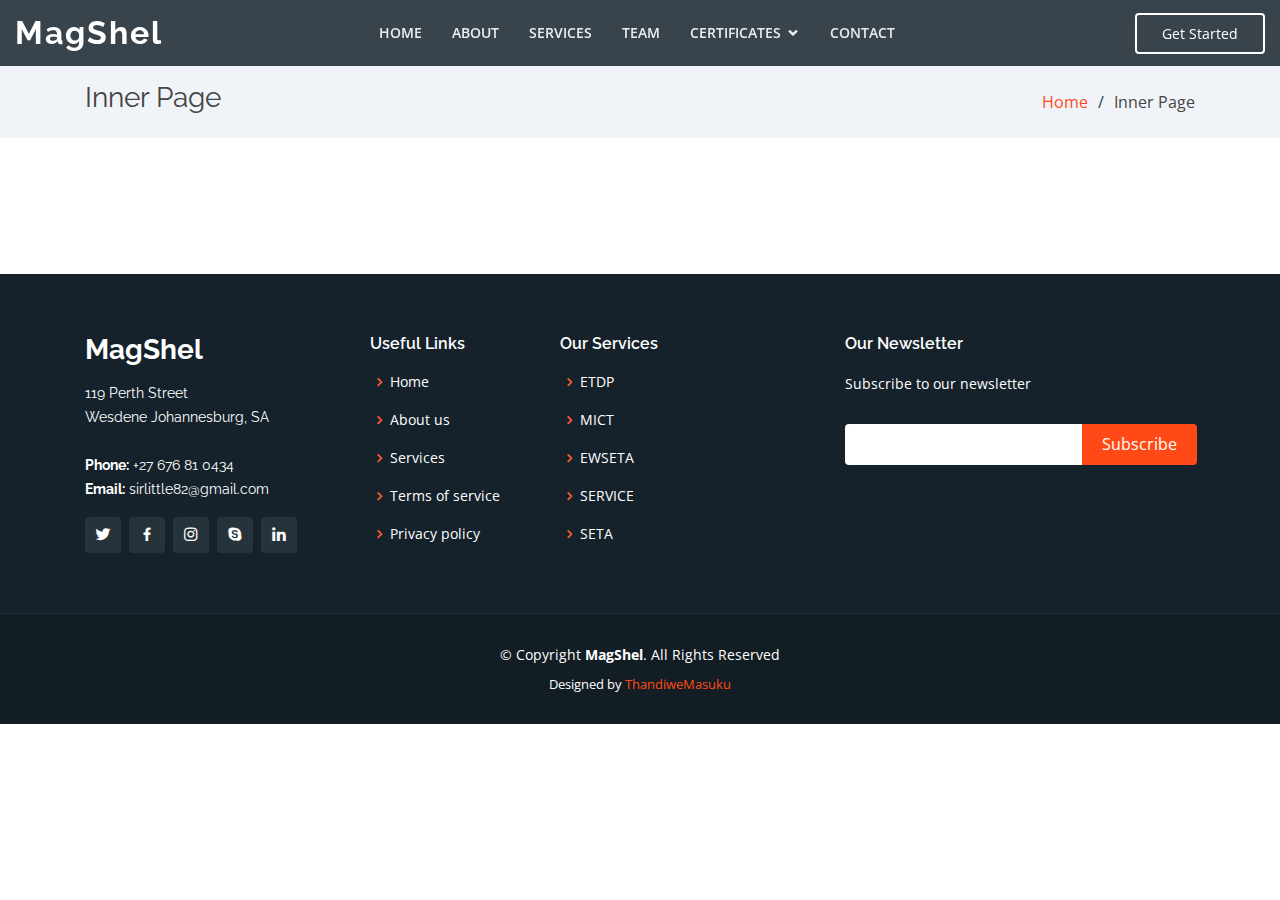
<file: portfolio/projects/Magshel/inner-page.html>
<!DOCTYPE html>
<html lang="en">

<head>
  <meta charset="utf-8">
  <meta content="width=device-width, initial-scale=1.0" name="viewport">

  <title>MagShel</title>
  <meta content="" name="description">
  <meta content="" name="keywords">

  <!-- Favicons -->
  <link href="assets/img/favicon.png" rel="icon">
  <link href="assets/img/apple-touch-icon.png" rel="apple-touch-icon">

  <!-- Google Fonts -->
  <link href="https://fonts.googleapis.com/css?family=Open+Sans:300,300i,400,400i,600,600i,700,700i|Raleway:300,300i,400,400i,500,500i,600,600i,700,700i|Poppins:300,300i,400,400i,500,500i,600,600i,700,700i" rel="stylesheet">

  <!-- Vendor CSS Files -->
  <link href="assets/vendor/bootstrap/css/bootstrap.min.css" rel="stylesheet">
  <link href="assets/vendor/icofont/icofont.min.css" rel="stylesheet">
  <link href="assets/vendor/boxicons/css/boxicons.min.css" rel="stylesheet">
  <link href="assets/vendor/venobox/venobox.css" rel="stylesheet">
  <link href="assets/vendor/remixicon/remixicon.css" rel="stylesheet">
  <link href="assets/vendor/owl.carousel/assets/owl.carousel.min.css" rel="stylesheet">
  <link href="assets/vendor/aos/aos.css" rel="stylesheet">


  <link href="assets/css/style.css" rel="stylesheet">


</head>

<body>

  <!-- ======= Header ======= -->
  <header id="header" class="fixed-top header-inner-pages">
    <div class="container-fluid d-flex align-items-center justify-content-between">

      <h1 class="logo"><a href="index.html">MagShel</a></h1>
      

      <nav class="nav-menu d-none d-lg-block">
        <ul>
          <li><a href="index.html">Home</a></li>
          <li><a href="#about">About</a></li>
          <li><a href="#services">Services</a></li>
          <li><a href="#team">Team</a></li>
          <li class="drop-down"><a href="">Certificates</a>
            <ul>
              <li><a href="#">NQF Level 1</a></li>
              <li class="drop-down"><a href="#">NQF Level 5</a>
                <ul>
                  <li><a href="#">Project Management</a></li>
                  <li><a href="#">New Venture Creation</a></li>
                  <li><a href="#">Quality Management Systems</a></li>
                  <li><a href="#">Landscaping</a></li>
                  <li><a href="#">Business Administration</a></li>
                </ul>
              </li>
              <li><a href="#">NQF Level 2</a></li>
              <li><a href="#">NQF Level 3</a></li>
              <li><a href="#">NQF Level 4</a></li>
            </ul>
          </li>
          <li><a href="#contact">Contact</a></li>

        </ul>
      </nav><!-- .nav-menu -->

      <a href="#about" class="get-started-btn scrollto">Get Started</a>

    </div>
  </header><!-- End Header -->

  <main id="main">

    <!-- ======= Breadcrumbs ======= -->
    <section class="breadcrumbs">
      <div class="container">

        <div class="d-flex justify-content-between align-items-center">
          <h2>Inner Page</h2>
          <ol>
            <li><a href="index.html">Home</a></li>
            <li>Inner Page</li>
          </ol>
        </div>

      </div>
    </section><!-- End Breadcrumbs -->

    <section class="inner-page">
      <div class="container">
        <p>
         
        </p>
      </div>
    </section>

  </main><!-- End #main -->

  <!-- ======= Footer ======= -->
  <footer id="footer">
    <div class="footer-top">
      <div class="container">
        <div class="row">

          <div class="col-lg-3 col-md-6">
            <div class="footer-info">
              <h3>MagShel</h3>
              <p>
                119 Perth Street <br>
                Wesdene Johannesburg, SA<br><br>
                <strong>Phone:</strong> +27 676 81 0434<br>
                <strong>Email:</strong> sirlittle82@gmail.com<br>
              </p>
              <div class="social-links mt-3">
                <a href="#" class="twitter"><i class="bx bxl-twitter"></i></a>
                <a href="#" class="facebook"><i class="bx bxl-facebook"></i></a>
                <a href="#" class="instagram"><i class="bx bxl-instagram"></i></a>
                <a href="#" class="google-plus"><i class="bx bxl-skype"></i></a>
                <a href="#" class="linkedin"><i class="bx bxl-linkedin"></i></a>
              </div>
            </div>
          </div>

          <div class="col-lg-2 col-md-6 footer-links">
            <h4>Useful Links</h4>
            <ul>
              <li><i class="bx bx-chevron-right"></i> <a href="#">Home</a></li>
              <li><i class="bx bx-chevron-right"></i> <a href="#">About us</a></li>
              <li><i class="bx bx-chevron-right"></i> <a href="#">Services</a></li>
              <li><i class="bx bx-chevron-right"></i> <a href="#">Terms of service</a></li>
              <li><i class="bx bx-chevron-right"></i> <a href="#">Privacy policy</a></li>
            </ul>
          </div>

          <div class="col-lg-3 col-md-6 footer-links">
            <h4>Our Services</h4>
            <ul>
              <li><i class="bx bx-chevron-right"></i> <a href="#">ETDP</a></li>
              <li><i class="bx bx-chevron-right"></i> <a href="#">MICT</a></li>
              <li><i class="bx bx-chevron-right"></i> <a href="#">EWSETA</a></li>
              <li><i class="bx bx-chevron-right"></i> <a href="#">SERVICE</a></li>
              <li><i class="bx bx-chevron-right"></i> <a href="#">SETA</a></li>
            </ul>
          </div>

          <div class="col-lg-4 col-md-6 footer-newsletter">
            <h4>Our Newsletter</h4>
            <p>Subscribe to our newsletter</p>
            <form action="" method="post">
              <input type="email" name="email"><input type="submit" value="Subscribe">
            </form>

          </div>

        </div>
      </div>
    </div>

    <div class="container">
      <div class="copyright">
        &copy; Copyright <strong><span>MagShel</span></strong>. All Rights Reserved
      </div>
      <div class="credits">
        Designed by <a href="ThandiweMasuku">ThandiweMasuku</a>
      </div>
    </div>
  </footer><!-- End Footer -->

  <a href="#" class="back-to-top"><i class="ri-arrow-up-line"></i></a>
  <div id="preloader"></div>

  <!-- Vendor JS Files -->
  <script src="assets/vendor/jquery/jquery.min.js"></script>
  <script src="assets/vendor/bootstrap/js/bootstrap.bundle.min.js"></script>
  <script src="assets/vendor/jquery.easing/jquery.easing.min.js"></script>
  <script src="assets/vendor/php-email-form/validate.js"></script>
  <script src="assets/vendor/waypoints/jquery.waypoints.min.js"></script>
  <script src="assets/vendor/counterup/counterup.min.js"></script>
  <script src="assets/vendor/venobox/venobox.min.js"></script>
  <script src="assets/vendor/owl.carousel/owl.carousel.min.js"></script>
  <script src="assets/vendor/isotope-layout/isotope.pkgd.min.js"></script>
  <script src="assets/vendor/aos/aos.js"></script>


  <script src="assets/js/main.js"></script>

</body>

</html>
</file>
<file: portfolio/projects/Memory-Game/style.css>
body{
	background-image:url("bg.jpg") ;
	perspective: 2000px;	
	-webkit-user-select: none;
	-moz-user-select: none;
	-ms-user-select: none;
	overflow: hidden;
	margin: 0px;
	padding: 0px;
}

.intro{
	position: absolute;

}


#gameContainer{
	position: relative;
	box-shadow: 0px 1px 2px rgba(0,0,0,0.2);
  	margin: auto;
  	top:  20px;
    width:400px;
  }


li{
	transform-origin:top;
	transition: all 0.3s;
	position: relative;
	float: left;
	text-decoration: none;
	text-align: center;
	border:1px solid black;
	display: block;
	margin:2px;
	font-family: century;
	font-weight: bold;
	font-size: 30px;
	background: #FF1493;
	color: white;
	border-radius: 3px;
	cursor: pointer;
	transform: translateY(96px)rotateX(180deg);
	width: 80px;
	height: 60px;
	padding-top: 20px;
	
}

li:hover{
	opacity: 0.9;
}

#dim{
	position: absolute;
}


.message{
	/*position: absolute;*/
	border-radius: 3px;
	border: 1px solid rgba(0,0,0,0.5);
	width: 500px;
	height: 300px; 
	background: white;
	margin: auto;
}


button{
	transition: all 0.2s;
	position: absolute;
	margin: 10px;
	left: 0px;
	padding: 20px;
	border: none;
	background-color:#FFDAB9;
}

#button{
	top: 80px;
	
}


button:hover{
	outline: 2px solid #60509b;
	cursor: pointer;
}



button:active{
	background: #8471ca;
	color: white;
}
</file>
<file: portfolio/projects/SearchEngine/css/index.css>
﻿body{
    background-image: url("../images/body.jpg");
	font-family: 'Microsoft YaHei UI',arial,sans-serif;
    font-size: 13px;
}

body::-webkit-scrollbar {
    display: none;
}

#logo{
    width: 280px;
    height: 100px;
    margin-top: 70px;
    margin-left: auto;
    margin-right: auto;
}

#search-bar{
    margin-top: 25px;
    width: 600px;
    height: 100px;
    margin-left: auto;
    margin-right: auto;
}

#search-bar input {
    width: 580px;
    height: 25px;
    padding: 9px 10px;
	font-family: 'Microsoft YaHei UI',arial,sans-serif;
    font-size: 15px;
    color: #555;
    border: none;
    background: #fff;
    overflow: hidden;
    outline:none;
    vertical-align: middle;
    box-shadow: 1px 1px 3px rgb(160,160,160);
	border-radius: 2px;
}

#search-bar button {
	margin-top: 20px;
	margin-left: 20px;
    width: 105px;
    height: 35px;
    overflow: hidden;
    text-align: center;
    font-size: 15px;
	font-weight: bold;
	color: rgb(100,100,100);
    border: none;
    overflow: hidden;
    vertical-align: middle;
    outline: none;
    cursor: pointer;
	border-radius: 2px;
    background-color: rgb(255,255,255);
    box-shadow: 0px 0px 1px rgb(160,160,160);
}

#search-bar button:hover{
    background-color: rgb(240,240,240);
    box-shadow: 0px 0px 3px rgb(160,160,160);
}

#nav-panel{
    margin-top: 20px;
    margin-bottom: 100px;
    width: 840px;
    height: 485px;
    margin-left: auto;
    margin-right: auto;
    padding-left: 30px;
    padding-top: 10px;
    background-color: #FFFFFF;
    border: 1px solid rgb(210,210,210);
    border-radius: 10px;
}

.nav-panel-line{
    clear: both;
    width: 810px;
    height:1px;
    background-color: rgb(245,245,245);
}

.nav-panel-item {
    float: left;
    display: block;
    height: 40px;
    width: 160px;
    border: 1px solid transparent;
    text-decoration: none;
    color: #333;
}

.nav-panel-item:hover
{
    background-color: #F7F7F7;
}

.nav-panel-item-img{
    float: left;
    margin-top: 12px;
    margin-left: 15px;
}

.nav-panel-item-txt {
    float: left;
    margin-left: 5px;
    line-height: 40px;
    height: 40px;
}
</file>
<file: portfolio/projects/ThandysCafe/assets/css/style.css>
*/
@import url("https://fonts.googleapis.com/css?family=Poppins:100,200,300,400,500,600,700,800,900");

html, body, div, span, applet, object, iframe, h1, h2, h3, h4, h5, h6, p, blockquote, div
pre, a, abbr, acronym, address, big, cite, code, del, dfn, em, font, img, ins, kbd, q,
s, samp, small, strike, strong, sub, sup, tt, var, b, u, i, center, dl, dt, dd, ol, ul, li,
figure, header, nav, section, article, aside, footer, figcaption {
  margin: 0;
  padding: 0;
  border: 0;
  outline: 0;
}

.clearfix:after {
  content: ".";
  display: block;
  clear: both;
  visibility: hidden;
  line-height: 0;
  height: 0;
}

.clearfix {
  display: inline-block;
}

html[xmlns] .clearfix {
  display: block;
}

* html .clearfix {
  height: 1%;
}

ul, li {
  padding: 0;
  margin: 0;
  list-style: none;
}

header, nav, section, article, aside, footer, hgroup {
  display: block;
}

* {
  box-sizing: border-box;
}

html, body {
  font-family: 'Poppins', sans-serif;
  font-weight: 400;
  background-color: #fff;
  font-size: 16px;
  -ms-text-size-adjust: 100%;
  -webkit-font-smoothing: antialiased;
  -moz-osx-font-smoothing: grayscale;
}

a {
  text-decoration: none !important;
}

h1, h2, h3, h4, h5, h6 {
  margin-top: 0px;
  margin-bottom: 0px;
}

ul {
  margin-bottom: 0px;
}

p {
  font-size: 14px;
  line-height: 25px;
  color: #2a2a2a;
}

/* 
---------------------------------------------
global styles
--------------------------------------------- 
*/
html,
body {
  background: #fff;
  font-family: 'Poppins', sans-serif;
}

::selection {
  background: #fb5849;
  color: #fff;
}

::-moz-selection {
  background: #fb5849;
  color: #fff;
}

@media (max-width: 991px) {
  html, body {
    overflow-x: hidden;
  }
  .mobile-top-fix {
    margin-top: 30px;
    margin-bottom: 0px;
  }
  .mobile-bottom-fix {
    margin-bottom: 30px;
  }
  .mobile-bottom-fix-big {
    margin-bottom: 60px;
  }
}

.main-white-button a {
  font-size: 13px;
  color: #fb5849;
  background-color: #fff;
  padding: 12px 25px;
  display: inline-block;
  border-radius: 3px;
  font-weight: 600;
  transition: all .3s;
}

.main-white-button a:hover {
  opacity: 0.9;
}

.main-text-button a {
  font-size: 13px;
  color: #fff;
  font-weight: 600;
  transition: all .3s;
}

.main-text-button a:hover {
  opacity: 0.9;
}

.section-heading h6 {
  position: relative;
  font-size: 15px;
  color: #fb5849;
  font-weight: 500;
  letter-spacing: 2px;
  text-transform: uppercase;
  padding-left: 40px;
}

.section-heading h6:before {
  width: 30px;
  height: 1px;
  content: '';
  position: absolute;
  left: 0;
  top: 8px;
  background-color: #fb5849;
}

.section-heading h2 {
  line-height: 40px;
  margin-top: 20px;
  margin-bottom: 25px; 
  font-size: 30px;
  font-weight: 900;
  color: #2a2a2a;
}


/* 
---------------------------------------------
header
--------------------------------------------- 
*/

.background-header {
  background-color: #fff;
  height: 80px!important;
  position: fixed!important;
  top: 0px;
  left: 0px;
  right: 0px;
  box-shadow: 0px 0px 10px rgba(0,0,0,0.15)!important;
}

.background-header .logo,
.background-header .main-nav .nav li a {
  color: #1e1e1e!important;
}

.background-header .main-nav .nav li:hover a {
  color: #fb5849!important;
}

.background-header .nav li a.active {
  color: #fb5849!important;
}

.header-area {
  background-color: #fff;
  position: absolute;
  top: 0px;
  left: 0px;
  right: 0px;
  z-index: 100;
  height: 100px;
  -webkit-transition: all .5s ease 0s;
  -moz-transition: all .5s ease 0s;
  -o-transition: all .5s ease 0s;
  transition: all .5s ease 0s;
}

.header-area .main-nav {
  min-height: 80px;
  background: transparent;
}

.header-area .main-nav .logo {
  line-height: 100px;
  color: #fff;
  font-size: 28px;
  font-weight: 700;
  text-transform: uppercase;
  letter-spacing: 2px;
  float: left;
  -webkit-transition: all 0.3s ease 0s;
  -moz-transition: all 0.3s ease 0s;
  -o-transition: all 0.3s ease 0s;
  transition: all 0.3s ease 0s;
}

.background-header .main-nav .logo {
  line-height: 75px;
}

.background-header .nav {
  margin-top: 20px !important;
}

.header-area .main-nav .nav {
  float: right;
  margin-top: 30px;
  margin-right: 0px;
  background-color: transparent;
  -webkit-transition: all 0.3s ease 0s;
  -moz-transition: all 0.3s ease 0s;
  -o-transition: all 0.3s ease 0s;
  transition: all 0.3s ease 0s;
  position: relative;
  z-index: 999;
}

.header-area .main-nav .nav li {
  padding-left: 15px;
  padding-right: 15px;
}

.header-area .main-nav .nav li:last-child {
  padding-right: 0px;
}

.header-area .main-nav .nav li a {
  display: block;
  font-weight: 600;
  font-size: 15px;
  color: #2a2a2a;
  text-transform: capitalize;
  -webkit-transition: all 0.3s ease 0s;
  -moz-transition: all 0.3s ease 0s;
  -o-transition: all 0.3s ease 0s;
  transition: all 0.3s ease 0s;
  height: 40px;
  line-height: 40px;
  border: transparent;
  letter-spacing: 1px;
}

.header-area .main-nav .nav li a {
  color: #2a2a2a;
}

.header-area .main-nav .nav li:hover a,
.header-area .main-nav .nav li a.active {
  color: #fb5849!important;
}

.background-header .main-nav .nav li:hover a,
.background-header .main-nav .nav li a.active {
  color: #fb5849!important;
  opacity: 1;
}

.header-area .main-nav .nav li.submenu {
  position: relative;
  padding-right: 30px;
}

.header-area .main-nav .nav li.submenu:after {
  font-family: FontAwesome;
  content: "\f107";
  font-size: 12px;
  color: #2a2a2a;
  position: absolute;
  right: 18px;
  top: 12px;
}

.background-header .main-nav .nav li.submenu:after {
  color: #2a2a2a;
}

.header-area .main-nav .nav li.submenu ul {
  position: absolute;
  width: 200px;
  box-shadow: 0 2px 28px 0 rgba(0, 0, 0, 0.06);
  overflow: hidden;
  top: 50px;
  opacity: 0;
  transform: translateY(+2em);
  visibility: hidden;
  z-index: -1;
  transition: all 0.3s ease-in-out 0s, visibility 0s linear 0.3s, z-index 0s linear 0.01s;
}

.header-area .main-nav .nav li.submenu ul li {
  margin-left: 0px;
  padding-left: 0px;
  padding-right: 0px;
}

.header-area .main-nav .nav li.submenu ul li a {
  opacity: 1;
  display: block;
  background: #f7f7f7;
  color: #2a2a2a!important;
  padding-left: 20px;
  height: 40px;
  line-height: 40px;
  -webkit-transition: all 0.3s ease 0s;
  -moz-transition: all 0.3s ease 0s;
  -o-transition: all 0.3s ease 0s;
  transition: all 0.3s ease 0s;
  position: relative;
  font-size: 13px;
  font-weight: 400;
  border-bottom: 1px solid #eee;
}

.header-area .main-nav .nav li.submenu ul li a:hover {
  background: #fff;
  color: #fb5849!important;
  padding-left: 25px;
}

.header-area .main-nav .nav li.submenu ul li a:hover:before {
  width: 3px;
}

.header-area .main-nav .nav li.submenu:hover ul {
  visibility: visible;
  opacity: 1;
  z-index: 1;
  transform: translateY(0%);
  transition-delay: 0s, 0s, 0.3s;
}

.header-area .main-nav .menu-trigger {
  cursor: pointer;
  display: block;
  position: absolute;
  top: 33px;
  width: 32px;
  height: 40px;
  text-indent: -9999em;
  z-index: 99;
  right: 40px;
  display: none;
}

.background-header .main-nav .menu-trigger {
  top: 23px;
}

.header-area .main-nav .menu-trigger span,
.header-area .main-nav .menu-trigger span:before,
.header-area .main-nav .menu-trigger span:after {
  -moz-transition: all 0.4s;
  -o-transition: all 0.4s;
  -webkit-transition: all 0.4s;
  transition: all 0.4s;
  background-color: #1e1e1e;
  display: block;
  position: absolute;
  width: 30px;
  height: 2px;
  left: 0;
}

.background-header .main-nav .menu-trigger span,
.background-header .main-nav .menu-trigger span:before,
.background-header .main-nav .menu-trigger span:after {
  background-color: #1e1e1e;
}

.header-area .main-nav .menu-trigger span:before,
.header-area .main-nav .menu-trigger span:after {
  -moz-transition: all 0.4s;
  -o-transition: all 0.4s;
  -webkit-transition: all 0.4s;
  transition: all 0.4s;
  background-color: #1e1e1e;
  display: block;
  position: absolute;
  width: 30px;
  height: 2px;
  left: 0;
  width: 75%;
}

.background-header .main-nav .menu-trigger span:before,
.background-header .main-nav .menu-trigger span:after {
  background-color: #1e1e1e;
}

.header-area .main-nav .menu-trigger span:before,
.header-area .main-nav .menu-trigger span:after {
  content: "";
}

.header-area .main-nav .menu-trigger span {
  top: 16px;
}

.header-area .main-nav .menu-trigger span:before {
  -moz-transform-origin: 33% 100%;
  -ms-transform-origin: 33% 100%;
  -webkit-transform-origin: 33% 100%;
  transform-origin: 33% 100%;
  top: -10px;
  z-index: 10;
}

.header-area .main-nav .menu-trigger span:after {
  -moz-transform-origin: 33% 0;
  -ms-transform-origin: 33% 0;
  -webkit-transform-origin: 33% 0;
  transform-origin: 33% 0;
  top: 10px;
}

.header-area .main-nav .menu-trigger.active span,
.header-area .main-nav .menu-trigger.active span:before,
.header-area .main-nav .menu-trigger.active span:after {
  background-color: transparent;
  width: 100%;
}

.header-area .main-nav .menu-trigger.active span:before {
  -moz-transform: translateY(6px) translateX(1px) rotate(45deg);
  -ms-transform: translateY(6px) translateX(1px) rotate(45deg);
  -webkit-transform: translateY(6px) translateX(1px) rotate(45deg);
  transform: translateY(6px) translateX(1px) rotate(45deg);
  background-color: #1e1e1e;
}

.background-header .main-nav .menu-trigger.active span:before {
  background-color: #1e1e1e;
}

.header-area .main-nav .menu-trigger.active span:after {
  -moz-transform: translateY(-6px) translateX(1px) rotate(-45deg);
  -ms-transform: translateY(-6px) translateX(1px) rotate(-45deg);
  -webkit-transform: translateY(-6px) translateX(1px) rotate(-45deg);
  transform: translateY(-6px) translateX(1px) rotate(-45deg);
  background-color: #1e1e1e;
}

.background-header .main-nav .menu-trigger.active span:after {
  background-color: #1e1e1e;
}

.header-area.header-sticky {
  min-height: 80px;
}

.header-area .nav {
  margin-top: 30px;
}

.header-area.header-sticky .nav li a.active {
  color: #fb5849;
}

@media (max-width: 1200px) {
  .header-area .main-nav .nav li {
    padding-left: 12px;
    padding-right: 12px;
  }
  .header-area .main-nav:before {
    display: none;
  }
}

@media (max-width: 767px) {
  .header-area .main-nav .logo {
    color: #1e1e1e;
  }
  .header-area.header-sticky .nav li a:hover,
  .header-area.header-sticky .nav li a.active {
    color: #fb5849!important;
    opacity: 1;
  }
  .header-area.header-sticky .nav li.search-icon a {
    width: 100%;
  }
  .header-area {
    background-color: #f7f7f7;
    padding: 0px 15px;
    height: 100px;
    box-shadow: none;
    text-align: center;
  }
  .header-area .container {
    padding: 0px;
  }
  .header-area .logo {
    margin-left: 30px;
  }
  .header-area .menu-trigger {
    display: block !important;
  }
  .header-area .main-nav {
    overflow: hidden;
  }
  .header-area .main-nav .nav {
    float: none;
    width: 100%;
    display: none;
    -webkit-transition: all 0s ease 0s;
    -moz-transition: all 0s ease 0s;
    -o-transition: all 0s ease 0s;
    transition: all 0s ease 0s;
    margin-left: 0px;
  }
  .header-area .main-nav .nav li:first-child {
    border-top: 1px solid #eee;
  }
  .header-area.header-sticky .nav {
    margin-top: 100px !important;
  }
  .header-area .main-nav .nav li {
    width: 100%;
    background: #fff;
    border-bottom: 1px solid #eee;
    padding-left: 0px !important;
    padding-right: 0px !important;
  }
  .header-area .main-nav .nav li a {
    height: 50px !important;
    line-height: 50px !important;
    padding: 0px !important;
    border: none !important;
    background: #f7f7f7 !important;
    color: #191a20 !important;
  }
  .header-area .main-nav .nav li a:hover {
    background: #eee !important;
    color: #fb5849!important;
  }
  .header-area .main-nav .nav li.submenu ul {
    position: relative;
    visibility: inherit;
    opacity: 1;
    z-index: 1;
    transform: translateY(0%);
    transition-delay: 0s, 0s, 0.3s;
    top: 0px;
    width: 100%;
    box-shadow: none;
    height: 0px;
  }
  .header-area .main-nav .nav li.submenu ul li a {
    font-size: 12px;
    font-weight: 400;
  }
  .header-area .main-nav .nav li.submenu ul li a:hover:before {
    width: 0px;
  }
  .header-area .main-nav .nav li.submenu ul.active {
    height: auto !important;
  }
  .header-area .main-nav .nav li.submenu:after {
    color: #3B566E;
    right: 25px;
    font-size: 14px;
    top: 15px;
  }
  .header-area .main-nav .nav li.submenu:hover ul, .header-area .main-nav .nav li.submenu:focus ul {
    height: 0px;
  }
}

@media (min-width: 767px) {
  .header-area .main-nav .nav {
    display: flex !important;
  }
}


/* 
---------------------------------------------
banner
--------------------------------------------- 
*/

#top {
  padding-top: 100px;
}

#top .col-lg-4,
#top .col-lg-8 {
  padding: 0px;
}

#top .left-content {
  background-image: url(../images/top-left-bg.jpg);
  background-position: center center;
  background-repeat: no-repeat;
  background-size: cover;
  position: relative;
  width: 100%;
  height: 100%;
}

#top .left-content .inner-content {
  position: absolute;
  top: 50%;
  transform: translate(-50%, -50%);
  left: 50%;
}

#top .left-content h4 {
  font-family: 'Dancing Script', cursive;
  color: #fff;
  font-size: 54px;
  font-weight: 700;
}

#top .left-content h6 {
  font-size: 15px;
  text-transform: uppercase;
  font-weight: 600;
  color: #fff;
  letter-spacing: 3px;
  margin-top: 5px;
}

#top .left-content .main-white-button  {
  margin-top: 25px;
  margin-bottom: 10px;
}

#top .left-content .main-white-button a {
  display: inline-block;
}

/* ==== Main CSS === */
.img-fill{
  width: 100%;
  display: block;
  overflow: hidden;
  position: relative;
  text-align: center
}

.img-fill img {
  min-height: 100%;
  min-width: 100%;
  position: relative;
  display: inline-block;
  max-width: none;
}

*,
*:before,
*:after {
  -webkit-box-sizing: border-box;
  box-sizing: border-box;
  -webkit-font-smoothing: antialiased;
  -moz-osx-font-smoothing: grayscale;
}

.Grid1k {
  padding: 0 15px;
  max-width: 1200px;
  margin: auto;
}

.blocks-box,
.slick-slider {
  margin: 0;
  padding: 0!important;
}

.slick-slide {
  float: left /* If RTL Make This Right */ ;
  padding: 0;
}

/* ==== Slider Style === */
.Modern-Slider .item .img-fill{
  height:100%;
  max-height: 700px;
  background:#000;
}

.Modern-Slider .item .info > div{
  display:inline-block!important;
  vertical-align:middle;
}

.Modern-Slider .NextArrow {
  position:absolute;
  top:50%;
  transform: translateY(-25px);
  right:30px;
  width: 50px;
  height: 50px;
  background-color: #fb5849;
  border:0 none;
  line-height: 44px;
  border-radius: 50%;
  text-align:center;
  font-size: 36px;
  font-family: 'FontAwesome';
  color:#FFF;
  z-index:5;
  outline: none;
  opacity: 0.3;
  transition: all .3s;
}

.Modern-Slider .NextArrow:hover {
  opacity: 1;
}

.Modern-Slider .NextArrow:before{
  content:'\f105';
}

.Modern-Slider .PrevArrow {
  position:absolute;
  top:50%;
  transform: translateY(-25px);
  left:30px;
  width: 50px;
  height: 50px;
  background-color: #fb5849;
  border:0 none;
  line-height: 44px;
  border-radius: 50%;
  text-align:center;
  font-size: 36px;
  font-family: 'FontAwesome';
  color:#FFF;
  z-index:5;
  outline: none;
  opacity: 0.3;
  transition: all .3s;
}

.Modern-Slider .PrevArrow:hover {
  opacity: 1;
}

.Modern-Slider .PrevArrow:before{
  content:'\f104';
}

ul.slick-dots {
  display: none!important;
}

.Modern-Slider .item.slick-active{
  animation:Slick-FastSwipeIn 1s both;
}

.Modern-Slider .buttons {
  position: relative;
}

.Modern-Slider {background:#000;}


/* ==== Slick Slider Css Ruls === */
.slick-slider{position:relative;display:block;-webkit-user-select:none;-moz-user-select:none;-ms-user-select:none;user-select:none;-webkit-touch-callout:none;-khtml-user-select:none;-ms-touch-action:pan-y;touch-action:pan-y;-webkit-tap-highlight-color:transparent}
.slick-list{position:relative;display:block;overflow:hidden;margin:0;padding:0}
.slick-list:focus{outline:none}.slick-list.dragging{cursor:hand}
.slick-slider .slick-track,.slick-slider .slick-list{-webkit-transform:translate3d(0,0,0);-ms-transform:translate3d(0,0,0);transform:translate3d(0,0,0)}
.slick-track{position:relative;top:0;left:0;display:block}
.slick-track:before,.slick-track:after{display:table;content:''}.slick-track:after{clear:both}
.slick-loading .slick-track{visibility:hidden}
.slick-slide{display:none;float:left /* If RTL Make This Right */ ;height:100%;min-height:1px}
.slick-slide.dragging img{pointer-events:none}
.slick-initialized .slick-slide{display:block}
.slick-loading .slick-slide{visibility:hidden}
.slick-vertical .slick-slide{display:block;height:auto;border:1px solid transparent}


/*
---------------------------------------------
about
---------------------------------------------
*/

#about {
  margin-top: 20px;
  padding: 100px 0px 0px 0px;
  position: relative;
  z-index: 9;
}

#about .section-heading h2 {
  padding-right: 120px;
}

#about img {
  width: 100%;
  overflow: hidden;
}

#about .left-text-content p {
  margin-bottom: 25px;
}

#about .right-content {
  margin-left: 30px;
}

#about .right-content .thumb {
  position: relative;
}

#about .right-content .thumb a {
  position: absolute;
  left: 50%;
  top: 50%;
  width: 70px;
  height: 70px;
  display: inline-block;
  line-height: 70px;
  text-align: center;
  background-color: #fb5849;
  color: #fff;
  border-radius: 50%;
  transform: translate(-35px, -35px);
  transition: all .3s;
}

#about .right-content .thumb a:hover {
  opacity: .9;
}


/*
---------------------------------------------
menu
---------------------------------------------
*/

#menu {
  margin-top: 120px;
  background-color: #fffafa;
  padding: 120px 0px;
}

#menu .section-heading {
  margin-bottom: 80px;
}

.card {
  margin: 0 auto;
  max-width: 100%;
  min-height: 400px;
  overflow: hidden;
  background-size: cover;
  background-repeat: no-repeat;
  overflow: hidden;
}

.card1 {
  background-image: url(../images/desert1.jpg);
}
.card2 {
  background-image: url(../images/desert2.jpg);
}
.card3 {
  background-image: url(../images/desert3.jpg);
}
.card4 {
  background-image: url(../images/desert4.jpg);
}
.card5 {
  background-image: url(../images/desert5.jpg);
}

.info {
  position: relative;
  width: 100%;
  background-color: #fb5849;
  border: 1px solid #fb5849;
  transform: translateY(100%)
  translateY(120px)
  translateZ(0);
  transition: transform 0.5s ease-out;
}

.card:hover .info,
.card:hover .info:before {
  transform: translateY(200px) translateZ(0);
}

.title {
  margin: 0;
  padding: 30px 30px 20px 30px;
  font-size: 20px;
  font-weight: 700;
  color: #fff;
}

.description {
  padding: 0px 30px;
  color: #fff;
}

#menu .price h6 {
  position: absolute;
  width: 70px;
  height: 70px;
  background-color: #fb5849;
  font-size: 20px;
  font-weight: 700;
  color: #fff;
  border-radius: 3px;
  text-align: center;
  line-height: 70px;
}

#menu .card .main-text-button {
  margin-left: 30px;
  margin-top: 20px;
  padding-bottom: 30px;
}

#menu .owl-menu-item {
  position: relative;
}

#menu .owl-nav {
  text-align: center;
  position: absolute;
  width: 100%;
  bottom: -80px;
  transform: translateY(5px);
}

#menu .owl-dots {
  display: none;
}
    
#menu .owl-nav .owl-prev{
  margin-right: 10px;
  outline: none;
}

#menu .owl-nav .owl-prev span,
#menu .owl-nav .owl-next span {
  opacity: 0;
}

#menu .owl-nav .owl-prev:before {
  display: inline-block;
  font-family: 'FontAwesome';
  color: #fb5849;
  font-size: 25px;
  font-weight: 700;
  content: '\f104';
}

#menu .owl-nav .owl-prev {
  opacity: 0.75;
  transition: all .5s;
}

#menu .owl-nav .owl-prev:hover {
  opacity: 1;
}

#menu .owl-nav .owl-next {
  opacity: 0.75;
  transition: all .5s;
}

#menu .owl-nav .owl-next:hover {
  opacity: 1;
}

#menu .owl-nav .owl-next{
  margin-left: 10px;
  outline: none;
}

#menu .owl-nav .owl-next:before {
  display: inline-block;
  font-family: 'FontAwesome';
  color: #fb5849;
  font-size: 25px;
  font-weight: 700;
  content: '\f105';
}


/*
---------------------------------------------
chefs
---------------------------------------------
*/

#chefs {
  padding-top: 120px;
}

#chefs .section-heading {
  margin-bottom: 70px;
}

#chefs .section-heading h6 {
  padding-left: 0px;
}

#chefs .section-heading h6:before {
  display: none;
}

#chefs .chef-item {
  text-align: center;
  border: 1px solid #afafaf;
  padding: 5px;
  transition: all .5s;
  border-radius: 3px;
}

#chefs .chef-item:hover {
  border-color: #fb5849;
}

#chefs .chef-item:hover .down-content h4 {
  color: #fb5849;
}

#chefs .chef-item .thumb {
  position: relative;
}

#chefs .chef-item .thumb img {
  width: 100%;
  overflow: hidden;
  position: relative;
}

#chefs .chef-item .thumb .overlay {
  position: absolute;
  background-color: #2a2a2a;
  border-radius: 3px;
  top: 0;
  bottom: 0;
  left: 0;
  right: 0;
  z-index: 1;
  opacity: 0;
  visibility: hidden;
  transition: all .3s;
}

#chefs .chef-item .thumb ul.social-icons {
  position: absolute;
  z-index: 11;
  top: 50%;
  left: 50%;
  transform: translate(-50%, -50%);
  width: 100%;
  transition: all .5s;
  opacity: 0;
  visibility: hidden;
}

#chefs .chef-item .thumb ul.social-icons li {
  display: inline-block;
  margin: 0px 5px;
}

#chefs .chef-item .thumb ul.social-icons li a {
  width: 40px;
  height: 40px;
  background-color: #fff;
  color: #2a2a2a;
  border-radius: 50%;
  text-align: center;
  line-height: 40px;
  display: inline-block;
  transition: all .5s;
}

#chefs .chef-item .thumb ul.social-icons li a:hover {
  background-color: #fb5849;
}

#chefs .chef-item:hover .overlay {
  opacity: .9;
  visibility: visible;
}

#chefs .chef-item:hover ul.social-icons {
  opacity: 1;
  visibility: visible;
}

#chefs .chef-item .down-content {
  padding: 20px 0px;
}

#chefs .chef-item .down-content h4 {
  transition: all .3s;
  font-size: 20px;
  font-weight: 700;
  color: #2a2a2a;
}

#chefs .chef-item .down-content span {
  font-size: 14px;
  color: #2a2a2a;
}


/* 
---------------------------------------------
reservation
--------------------------------------------- 
*/

#reservation .section-heading {
  margin-bottom: 30px;
}

#reservation .section-heading h6 {
  color: #fff;
}

#reservation .section-heading h2 {
  color: #fff;
  font-weight: 700;
}

#reservation .section-heading h6:before {
  background-color: #fff;
}

#reservation p {
  color: #fff;
  margin-bottom: 65px;
}

#reservation {
  margin-top: 120px;
  padding: 120px 0px;
  background-image: url(../images/res3.jpg);
  background-position: center center;
  background-repeat: no-repeat;
  background-size: cover;
}

#reservation .phone,
#reservation .message {
  background-color: #fff;
  border-radius: 5px;
  text-align: center;
  padding: 0px 0px 20px 0px;
}

#reservation .phone i,
#reservation .message i {
  width: 70px;
  height: 70px;
  display: inline-block;
  text-align: center;
  line-height: 70px;
  color: #fff;
  background-color: #fb5849;
  border-radius: 50%;
  font-size: 24px;
  margin-top: -35px;
  text-align: center;
  margin-left: auto;
  margin-right: auto;
}

#reservation .phone h4,
#reservation .message h4 {
  font-size: 20px;
  font-weight: 700;
  margin-top: 15px;
  margin-bottom: 10px;
}

#reservation .phone span a,
#reservation .message span a {
  font-size: 14px;
  color: #2a2a2a;
  transition: all .3s;
}

#reservation .phone span a:hover,
#reservation .message span a:hover {
  color: #fb5849;
}

#contact {
  margin-left: 30px;
  padding: 45px 30px;
  background-color: #fff;
  border-radius: 5px;
}

#contact h4 {
  text-align: center;
  font-weight: 700;
  font-size: 30px;
  color: #2a2a2a;
  margin-bottom: 30px;
}

.datepicker-days {
  padding: 30px;
  cursor: pointer;
}

.contact-form input,
.contact-form textarea,
.contact-form select {
  color: #2a2a2a;
  font-size: 14px;
  border: 1px solid #ddd;
  background-color: #fff;
  width: 100%;
  height: 46px;
  border-radius: 5px;
  outline: none;
  padding-top: 3px;
  padding-left: 20px;
  padding-right: 20px;
  -webkit-appearance: none;
  -moz-appearance: none;
  appearance: none;
  margin-bottom: 15px;
}

.contact-form input:focus,
.contact-form textarea:focus,
.contact-form select:focus {
  border-color: #fb5849;
}

.contact-form button {
  margin-top: -10px;
  font-size: 13px;
  color: #fff;
  background-color: #fb5849;
  padding: 12px 25px;
  width: 100%;
  box-shadow: none;
  border: none;
  display: inline-block;
  border-radius: 3px;
  font-weight: 600;
  transition: all .3s;
}

.contact-form button:hover {
  opacity: .9;
}

.contact-form textarea {
  height: 150px;
  resize: none;
  padding: 20px;
}

.contact-form ::-webkit-input-placeholder { /* Edge */
  color: #2a2a2a;
}

.contact-form :-ms-input-placeholder { /* Internet Explorer 10-11 */
  color: #2a2a2a;
}

.contact-form ::placeholder {
  color: #2a2a2a;
}

/*
---------------------------------------------
offers
---------------------------------------------
*/

#offers {
  padding-top: 120px;
}

#offers .section-heading {
  margin-bottom: 70px;
}

#offers .section-heading h6 {
  padding-left: 0px;
}

#offers .section-heading h6:before {
  display: none;
}

#offers .heading-tabs {
  text-align: center;
}

#offers .heading-tabs .main-dark-button {
  text-align: right;
}

#offers #tabs ul {
  padding: 0;
}
#offers #tabs ul li {
  display: inline-block;
  margin: 0px 15px;
}
#offers #tabs ul li:last-child {
  margin-right: 0px;
}
#offers #tabs ul li:first-child {
  margin-left: 0px;
}
#offers #tabs ul li a {
  text-transform: capitalize;
  width: 100%;
  display: inline-block;
  font-size: 15px;
  color: #2a2a2a;
  font-weight: 600;
  transition: all 0.3s;
  text-align: center;
}

#offers #tabs ul li a img {
  display: block;
  margin: 0 auto 15px auto;
}
#offers #tabs ul .ui-tabs-active a {
  color: #fb5849;
  position: relative;
}
#offers #tabs ul .ui-tabs-active span {
  color: #1e1e1e;
}
#offers .tabs-content {
  margin-top: 60px;
  text-align: left;
  display: inline-block;
  transition: all 0.3s;
}
#offers .tabs-content .tab-item {
  position: relative;
  margin-bottom: 60px;
}
#offers .tabs-content img {
  float: left;
  width: 100px;
  max-width: 100px;
  margin-right: 20px;
  border-radius: 5px;
}
#offers .tabs-content h4 {
  padding-top: 10px;
  font-size: 20px;
  font-weight: 700;
  color: #2a2a2a;
  margin-bottom: 10px;
  margin-right: 100px;
}

#offers .tabs-content p {
  margin-right: 100px;
}

#offers .tabs-content .left-list {
  margin-right: 15px;
}

#offers .tabs-content .right-list {
  margin-left: 15px;
}

#offers .tabs-content .price h6 {
  position: absolute;
  top: 15px;
  right: 0;
  width: 70px;
  height: 70px;
  background-color: #fb5849;
  display: inline-block;
  text-align: center;
  line-height: 70px;
  border-radius: 3px;
  font-size: 18px;
  font-weight: 700;
  color: #fff;
}


/* 
---------------------------------------------
footer
--------------------------------------------- 
*/

footer {
  margin-top: 60px;
  padding: 50px 0px;
  background-color: #fb5849;
}

footer .left-text-content p {
  margin-top: 5px;
  color: #fff;
  font-size: 14px;
  text-align: right;
}

footer .right-text-content p {
  color: #fff;
  font-size: 14px;
  margin-right: 15px;
  text-transform: uppercase;
}


footer .right-text-content {
  text-align: left;
  margin-top: 10px;
}

footer .logo {
  text-align: center;
}

footer .right-text-content ul li {
  display: inline-block;
  margin-left: 15px;
}
footer .right-text-content ul li:first-child {
  margin-left: 0px;
}


footer .right-text-content ul li a {
  width: 44px;
  height: 44px;
  display: inline-block;
  text-align: center;
  line-height: 44px;
  font-size: 20px;
  background-color: #fff;
  border-radius: 50%;
  color: #fb5849;
  -webkit-transition: all 0.5s ease 0s;
  -moz-transition: all 0.5s ease 0s;
  -o-transition: all 0.5s ease 0s;
  transition: all 0.5s ease 0s;
}

footer .right-text-content ul li a:hover {
  color: #2a2a2a;
}

/* 
---------------------------------------------
responsive
--------------------------------------------- 
*/

@media (max-width: 992px) {
  #top {
    padding-top: 100px;
    height: auto;
  }
  .header-area .main-nav .nav li.submenu:after {
    right: 3px;
  }
  .header-area .main-nav .nav li.submenu {
    padding-right: 15px;
  }
  .header-area .main-nav .nav li {
    padding-right: 5px;
    padding-left: 5px;
  }
  .header-area .main-nav .nav li a {
    font-size: 14px;
    letter-spacing: 0px;
  }
  #top .left-content {
    text-align: center;
    padding: 25% 0px;
  }
  #about .right-content {
    margin-left: 0px;
    margin-top: 30px;
  }
  #chefs .chef-item {
    margin-bottom: 30px;
  }
  #reservation .phone {
    margin-bottom: 60px;
  }
  #contact {
    margin-left: 0px;
    margin-top: 30px;
  }
  #offers .tabs-content .left-list {
    margin-right: 0px;
  }

  #offers .tabs-content .right-list {
    margin-left: 0px;
  }
  footer .right-text-content {
    text-align: center;
    margin-bottom: 30px;
  }
  footer .left-text-content p {
    text-align: center;
    margin-top: 30px;
  }
}





#preloader {
  overflow: hidden;
  background-color: #fb5849;
  left: 0;
  right: 0;
  top: 0;
  bottom: 0;
  position: fixed;
  z-index: 99999;
  color: #fff;
}

#preloader .jumper {
  left: 0;
  top: 0;
  right: 0;
  bottom: 0;
  display: block;
  position: absolute;
  margin: auto;
  width: 50px;
  height: 50px;
}

#preloader .jumper > div {
  background-color: #fff;
  width: 10px;
  height: 10px;
  border-radius: 100%;
  -webkit-animation-fill-mode: both;
  animation-fill-mode: both;
  position: absolute;
  opacity: 0;
  width: 50px;
  height: 50px;
  -webkit-animation: jumper 1s 0s linear infinite;
  animation: jumper 1s 0s linear infinite;
}

#preloader .jumper > div:nth-child(2) {
  -webkit-animation-delay: 0.33333s;
  animation-delay: 0.33333s;
}

#preloader .jumper > div:nth-child(3) {
  -webkit-animation-delay: 0.66666s;
  animation-delay: 0.66666s;
}

@-webkit-keyframes jumper {
  0% {
    opacity: 0;
    -webkit-transform: scale(0);
    transform: scale(0);
  }
  5% {
    opacity: 1;
  }
  100% {
    -webkit-transform: scale(1);
    transform: scale(1);
    opacity: 0;
  }
}

@keyframes jumper {
  0% {
    opacity: 0;
    -webkit-transform: scale(0);
    transform: scale(0);
  }
  5% {
    opacity: 1;
  }
  100% {
    opacity: 0;
  }
}
</file>
<file: portfolio/projects/ThandysCafe/assets/css/owl-carousel.css>
/**
 * Owl Carousel v2.3.4
 * Copyright 2013-2018 David Deutsch
 * Licensed under: SEE LICENSE IN https://github.com/OwlCarousel2/OwlCarousel2/blob/master/LICENSE
 */
/*
 *  Owl Carousel - Core
 */
.owl-carousel {
  display: none;
  width: 100%;
  -webkit-tap-highlight-color: transparent;
  /* position relative and z-index fix webkit rendering fonts issue */
  position: relative;
  z-index: 1; }
  .owl-carousel .owl-stage {
    position: relative;
    -ms-touch-action: pan-Y;
    touch-action: manipulation;
    -moz-backface-visibility: hidden;
    /* fix firefox animation glitch */ }
  .owl-carousel .owl-stage:after {
    content: ".";
    display: block;
    clear: both;
    visibility: hidden;
    line-height: 0;
    height: 0; }
  .owl-carousel .owl-stage-outer {
    position: relative;
    overflow: hidden;
    /* fix for flashing background */
    -webkit-transform: translate3d(0px, 0px, 0px); }
  .owl-carousel .owl-wrapper,
  .owl-carousel .owl-item {
    -webkit-backface-visibility: hidden;
    -moz-backface-visibility: hidden;
    -ms-backface-visibility: hidden;
    -webkit-transform: translate3d(0, 0, 0);
    -moz-transform: translate3d(0, 0, 0);
    -ms-transform: translate3d(0, 0, 0); }
  .owl-carousel .owl-item {
    position: relative;
    min-height: 1px;
    float: left;
    -webkit-backface-visibility: hidden;
    -webkit-tap-highlight-color: transparent;
    -webkit-touch-callout: none; }
  .owl-carousel .owl-item img {
    display: block;
    width: 100%; }
  .owl-carousel .owl-nav.disabled,
  .owl-carousel .owl-dots.disabled {
    display: none; }
  .owl-carousel .owl-nav .owl-prev,
  .owl-carousel .owl-nav .owl-next,
  .owl-carousel .owl-dot {
    cursor: pointer;
    -webkit-user-select: none;
    -khtml-user-select: none;
    -moz-user-select: none;
    -ms-user-select: none;
    user-select: none; }
  .owl-carousel .owl-nav button.owl-prev,
  .owl-carousel .owl-nav button.owl-next,
  .owl-carousel button.owl-dot {
    background: none;
    color: inherit;
    border: none;
    padding: 0 !important;
    font: inherit; }
  .owl-carousel.owl-loaded {
    display: block; }
  .owl-carousel.owl-loading {
    opacity: 0;
    display: block; }
  .owl-carousel.owl-hidden {
    opacity: 0; }
  .owl-carousel.owl-refresh .owl-item {
    visibility: hidden; }
  .owl-carousel.owl-drag .owl-item {
    -ms-touch-action: pan-y;
        touch-action: pan-y;
    -webkit-user-select: none;
    -moz-user-select: none;
    -ms-user-select: none;
    user-select: none; }
  .owl-carousel.owl-grab {
    cursor: move;
    cursor: grab; }
  .owl-carousel.owl-rtl {
    direction: rtl; }
  .owl-carousel.owl-rtl .owl-item {
    float: right; }

/* No Js */
.no-js .owl-carousel {
  display: block; }

/*
 *  Owl Carousel - Animate Plugin
 */
.owl-carousel .animated {
  animation-duration: 1000ms;
  animation-fill-mode: both; }

.owl-carousel .owl-animated-in {
  z-index: 0; }

.owl-carousel .owl-animated-out {
  z-index: 1; }

.owl-carousel .fadeOut {
  animation-name: fadeOut; }

@keyframes fadeOut {
  0% {
    opacity: 1; }
  100% {
    opacity: 0; } }

/*
 * 	Owl Carousel - Auto Height Plugin
 */
.owl-height {
  transition: height 500ms ease-in-out; }

/*
 * 	Owl Carousel - Lazy Load Plugin
 */
.owl-carousel .owl-item {
  /**
			This is introduced due to a bug in IE11 where lazy loading combined with autoheight plugin causes a wrong
			calculation of the height of the owl-item that breaks page layouts
		 */ }
  .owl-carousel .owl-item .owl-lazy {
    opacity: 0;
    transition: opacity 400ms ease; }
  .owl-carousel .owl-item .owl-lazy[src^=""], .owl-carousel .owl-item .owl-lazy:not([src]) {
    max-height: 0; }
  .owl-carousel .owl-item img.owl-lazy {
    transform-style: preserve-3d; }

/*
 * 	Owl Carousel - Video Plugin
 */
.owl-carousel .owl-video-wrapper {
  position: relative;
  height: 100%;
  background: #000; }

.owl-carousel .owl-video-play-icon {
  position: absolute;
  height: 80px;
  width: 80px;
  left: 50%;
  top: 50%;
  margin-left: -40px;
  margin-top: -40px;
  background: url("owl.video.play.png") no-repeat;
  cursor: pointer;
  z-index: 1;
  -webkit-backface-visibility: hidden;
  transition: transform 100ms ease; }

.owl-carousel .owl-video-play-icon:hover {
  -ms-transform: scale(1.3, 1.3);
      transform: scale(1.3, 1.3); }

.owl-carousel .owl-video-playing .owl-video-tn,
.owl-carousel .owl-video-playing .owl-video-play-icon {
  display: none; }

.owl-carousel .owl-video-tn {
  opacity: 0;
  height: 100%;
  background-position: center center;
  background-repeat: no-repeat;
  background-size: contain;
  transition: opacity 400ms ease; }

.owl-carousel .owl-video-frame {
  position: relative;
  z-index: 1;
  height: 100%;
  width: 100%; }
</file>
<file: portfolio/projects/Magshel/assets/vendor/venobox/venobox.css>
/* ------ venobox.css --------*/
.vbox-overlay *, .vbox-overlay *:before, .vbox-overlay *:after{
    -webkit-backface-visibility: hidden;
    -webkit-box-sizing:border-box;
    -moz-box-sizing:border-box;
    box-sizing:border-box;
}
.vbox-overlay * { 
    -webkit-backface-visibility: visible;
    backface-visibility: visible;
}
.vbox-overlay{
    display: -webkit-flex;
    display: flex;
    -webkit-flex-direction: column;
    flex-direction: column;
    -webkit-justify-content: center;
    justify-content: center;
    -webkit-align-items: center;
    align-items: center;
    position: fixed;
    left: 0;
    top: 0;
    bottom: 0;
    right: 0;
    z-index: 999999;
}

/* ----- navigation ----- */
.vbox-title{
    width: 100%;
    height: 40px;
    float: left;
    text-align: center;
    line-height: 28px;
    font-size: 12px;
    padding: 6px 50px;
    overflow: hidden;
    position: fixed;
    display: none;
    left: 0;
    z-index: 89;
}
.vbox-close{
    cursor: pointer;
    position: fixed;
    top: -1px;
    right: 0;
    width: 50px;
    height: 40px;
    padding: 6px;
    display: block;
    background-position:10px center;
    overflow: hidden;
    font-size: 24px;
    line-height: 1;
    text-align: center;
    z-index: 99;
}
.vbox-left{
    cursor: pointer;
    position: fixed;
    left: 0;
    height: 40px;
    overflow: hidden;
    line-height: 28px;
    font-size: 12px;
    z-index: 99;
    display: flex;
    align-items:center;
}
.vbox-num{
    display: inline-block;
    margin: 6px 0 6px 15px;
}
/* ----- Social share ----- */
.vbox-share{
    line-height: 28px;
    font-size: 12px;
    overflow: hidden;
    position: fixed;
    left: 0;
    z-index: 98;
    display: flex;
    align-items:center;
    justify-content: center;
    width: 100%;
    text-align: center;
}
.vbox-share svg{
    max-height: 28px;
    width: 28px;
    z-index: 10;
    margin-left: 12px;
    margin-top: 6px;
    margin-bottom: 6px;
    vertical-align: middle;
}


/* ----- navigation ARROWS ----- */
.vbox-next, .vbox-prev{
    position: fixed;
    top: 50%;
    margin-top: -15px;
    overflow: hidden;
    cursor: pointer;
    display: block;
    width: 45px;
    height: 45px;
    z-index: 99;
}
.vbox-next span, .vbox-prev span{
    position: relative;
    width: 20px;
    height: 20px;
    border: 2px solid transparent;
    border-top-color: #B6B6B6;
    border-right-color: #B6B6B6;
    text-indent: -100px;
    position: absolute;
    top: 8px;
    display: block;
}
.vbox-prev{
    left: 15px;
}
.vbox-next{
    right: 15px;
}
.vbox-prev span{
    left: 10px;
    -ms-transform: rotate(-135deg);
    -webkit-transform: rotate(-135deg);
    transform: rotate(-135deg);
}
.vbox-next span{
    -ms-transform: rotate(45deg);
    -webkit-transform: rotate(45deg);
    transform: rotate(45deg);
    right: 10px;
}
/* ------- inline window ------ */
.vbox-inline{
    width: 420px;
    height: 315px;
    height: 70vh;
    padding: 10px;
    background: #fff;
    margin: 0 auto;
    overflow: auto;
    text-align: left;
}
/* ------- Video & iFrames window ------ */
.venoframe{
    max-width: 100%;
    width: 100%;
    border: none;
    width: 100%;
    height: 260px;
    height: 70vh;
}
.venoframe.vbvid{
    height: 260px;
}
@media (min-width: 768px) {
    .venoframe, .vbox-inline{
        width: 90%;
        height: 360px;
        height: 70vh;
    }
    .venoframe.vbvid{
        width: 640px;
        height: 360px;
    }
}
@media (min-width: 992px) {
    .venoframe, .vbox-inline{
        max-width: 1200px;
        width: 80%;
        height: 540px;
        height: 70vh;
    }
    .venoframe.vbvid{
        width: 960px;
        height: 540px;
    }
}
/* 
Please do NOT edit this part! 
or at least read this note: http://i.imgur.com/7C0ws9e.gif
*/
.vbox-open{
    overflow: hidden;
}
.vbox-container{
    position: absolute;
    left: 0;
    right: 0;
    top: 0;
    bottom: 0;
    overflow-x: hidden;
    overflow-y: scroll;
    overflow-scrolling: touch;
    -webkit-overflow-scrolling: touch;
    z-index: 20;
    max-height: 100%;

}

.vbox-content{
    text-align: center;
    float: left;
    width: 100%;
    position: relative;
    overflow: hidden;
    padding: 20px 4%;
}
.vbox-container img{
    max-width: 100%;
    height: auto;
}
.vbox-figlio{
    box-shadow: 0 0 12px rgba(0,0,0,0.19), 0 6px 6px rgba(0,0,0,0.23);
    max-width: 100%;
    text-align: initial;
}
img.vbox-figlio{
    -webkit-user-select: none;
-khtml-user-select: none;
-moz-user-select: none;
-o-user-select: none;
user-select: none;
}
.vbox-content.swipe-left{
    margin-left: -200px !important;
}
.vbox-content.swipe-right{
    margin-left: 200px !important;
}
.vbox-animated{
    webkit-transition: margin 300ms ease-out;
    transition: margin 300ms ease-out;
}

/* ---------- preloader ----------
 * SPINKIT 
 * http://tobiasahlin.com/spinkit/
-------------------------------- */
.sk-double-bounce,.sk-rotating-plane{width:40px;height:40px;margin:40px auto}.sk-rotating-plane{background-color:#333;-webkit-animation:sk-rotatePlane 1.2s infinite ease-in-out;animation:sk-rotatePlane 1.2s infinite ease-in-out}@-webkit-keyframes sk-rotatePlane{0%{-webkit-transform:perspective(120px) rotateX(0) rotateY(0);transform:perspective(120px) rotateX(0) rotateY(0)}50%{-webkit-transform:perspective(120px) rotateX(-180.1deg) rotateY(0);transform:perspective(120px) rotateX(-180.1deg) rotateY(0)}100%{-webkit-transform:perspective(120px) rotateX(-180deg) rotateY(-179.9deg);transform:perspective(120px) rotateX(-180deg) rotateY(-179.9deg)}}@keyframes sk-rotatePlane{0%{-webkit-transform:perspective(120px) rotateX(0) rotateY(0);transform:perspective(120px) rotateX(0) rotateY(0)}50%{-webkit-transform:perspective(120px) rotateX(-180.1deg) rotateY(0);transform:perspective(120px) rotateX(-180.1deg) rotateY(0)}100%{-webkit-transform:perspective(120px) rotateX(-180deg) rotateY(-179.9deg);transform:perspective(120px) rotateX(-180deg) rotateY(-179.9deg)}}.sk-double-bounce{position:relative}.sk-double-bounce .sk-child{width:100%;height:100%;border-radius:50%;background-color:#333;opacity:.6;position:absolute;top:0;left:0;-webkit-animation:sk-doubleBounce 2s infinite ease-in-out;animation:sk-doubleBounce 2s infinite ease-in-out}.sk-chasing-dots .sk-child,.sk-spinner-pulse,.sk-three-bounce .sk-child{background-color:#333;border-radius:100%}.sk-double-bounce .sk-double-bounce2{-webkit-animation-delay:-1s;animation-delay:-1s}@-webkit-keyframes sk-doubleBounce{0%,100%{-webkit-transform:scale(0);transform:scale(0)}50%{-webkit-transform:scale(1);transform:scale(1)}}@keyframes sk-doubleBounce{0%,100%{-webkit-transform:scale(0);transform:scale(0)}50%{-webkit-transform:scale(1);transform:scale(1)}}.sk-wave{margin:40px auto;width:50px;height:40px;text-align:center;font-size:10px}.sk-wave .sk-rect{background-color:#333;height:100%;width:6px;display:inline-block;-webkit-animation:sk-waveStretchDelay 1.2s infinite ease-in-out;animation:sk-waveStretchDelay 1.2s infinite ease-in-out}.sk-wave .sk-rect1{-webkit-animation-delay:-1.2s;animation-delay:-1.2s}.sk-wave .sk-rect2{-webkit-animation-delay:-1.1s;animation-delay:-1.1s}.sk-wave .sk-rect3{-webkit-animation-delay:-1s;animation-delay:-1s}.sk-wave .sk-rect4{-webkit-animation-delay:-.9s;animation-delay:-.9s}.sk-wave .sk-rect5{-webkit-animation-delay:-.8s;animation-delay:-.8s}@-webkit-keyframes sk-waveStretchDelay{0%,100%,40%{-webkit-transform:scaleY(.4);transform:scaleY(.4)}20%{-webkit-transform:scaleY(1);transform:scaleY(1)}}@keyframes sk-waveStretchDelay{0%,100%,40%{-webkit-transform:scaleY(.4);transform:scaleY(.4)}20%{-webkit-transform:scaleY(1);transform:scaleY(1)}}.sk-wandering-cubes{margin:40px auto;width:40px;height:40px;position:relative}.sk-wandering-cubes .sk-cube{background-color:#333;width:10px;height:10px;position:absolute;top:0;left:0;-webkit-animation:sk-wanderingCube 1.8s ease-in-out -1.8s infinite both;animation:sk-wanderingCube 1.8s ease-in-out -1.8s infinite both}.sk-chasing-dots,.sk-spinner-pulse{width:40px;height:40px;margin:40px auto}.sk-wandering-cubes .sk-cube2{-webkit-animation-delay:-.9s;animation-delay:-.9s}@-webkit-keyframes sk-wanderingCube{0%{-webkit-transform:rotate(0);transform:rotate(0)}25%{-webkit-transform:translateX(30px) rotate(-90deg) scale(.5);transform:translateX(30px) rotate(-90deg) scale(.5)}50%{-webkit-transform:translateX(30px) translateY(30px) rotate(-179deg);transform:translateX(30px) translateY(30px) rotate(-179deg)}50.1%{-webkit-transform:translateX(30px) translateY(30px) rotate(-180deg);transform:translateX(30px) translateY(30px) rotate(-180deg)}75%{-webkit-transform:translateX(0) translateY(30px) rotate(-270deg) scale(.5);transform:translateX(0) translateY(30px) rotate(-270deg) scale(.5)}100%{-webkit-transform:rotate(-360deg);transform:rotate(-360deg)}}@keyframes sk-wanderingCube{0%{-webkit-transform:rotate(0);transform:rotate(0)}25%{-webkit-transform:translateX(30px) rotate(-90deg) scale(.5);transform:translateX(30px) rotate(-90deg) scale(.5)}50%{-webkit-transform:translateX(30px) translateY(30px) rotate(-179deg);transform:translateX(30px) translateY(30px) rotate(-179deg)}50.1%{-webkit-transform:translateX(30px) translateY(30px) rotate(-180deg);transform:translateX(30px) translateY(30px) rotate(-180deg)}75%{-webkit-transform:translateX(0) translateY(30px) rotate(-270deg) scale(.5);transform:translateX(0) translateY(30px) rotate(-270deg) scale(.5)}100%{-webkit-transform:rotate(-360deg);transform:rotate(-360deg)}}.sk-spinner-pulse{-webkit-animation:sk-pulseScaleOut 1s infinite ease-in-out;animation:sk-pulseScaleOut 1s infinite ease-in-out}@-webkit-keyframes sk-pulseScaleOut{0%{-webkit-transform:scale(0);transform:scale(0)}100%{-webkit-transform:scale(1);transform:scale(1);opacity:0}}@keyframes sk-pulseScaleOut{0%{-webkit-transform:scale(0);transform:scale(0)}100%{-webkit-transform:scale(1);transform:scale(1);opacity:0}}.sk-chasing-dots{position:relative;text-align:center;-webkit-animation:sk-chasingDotsRotate 2s infinite linear;animation:sk-chasingDotsRotate 2s infinite linear}.sk-chasing-dots .sk-child{width:60%;height:60%;display:inline-block;position:absolute;top:0;-webkit-animation:sk-chasingDotsBounce 2s infinite ease-in-out;animation:sk-chasingDotsBounce 2s infinite ease-in-out}.sk-chasing-dots .sk-dot2{top:auto;bottom:0;-webkit-animation-delay:-1s;animation-delay:-1s}@-webkit-keyframes sk-chasingDotsRotate{100%{-webkit-transform:rotate(360deg);transform:rotate(360deg)}}@keyframes sk-chasingDotsRotate{100%{-webkit-transform:rotate(360deg);transform:rotate(360deg)}}@-webkit-keyframes sk-chasingDotsBounce{0%,100%{-webkit-transform:scale(0);transform:scale(0)}50%{-webkit-transform:scale(1);transform:scale(1)}}@keyframes sk-chasingDotsBounce{0%,100%{-webkit-transform:scale(0);transform:scale(0)}50%{-webkit-transform:scale(1);transform:scale(1)}}.sk-three-bounce{margin:40px auto;width:80px;text-align:center}.sk-three-bounce .sk-child{width:20px;height:20px;display:inline-block;-webkit-animation:sk-three-bounce 1.4s ease-in-out 0s infinite both;animation:sk-three-bounce 1.4s ease-in-out 0s infinite both}.sk-circle .sk-child:before,.sk-fading-circle .sk-circle:before{display:block;border-radius:100%;content:'';background-color:#333}.sk-three-bounce .sk-bounce1{-webkit-animation-delay:-.32s;animation-delay:-.32s}.sk-three-bounce .sk-bounce2{-webkit-animation-delay:-.16s;animation-delay:-.16s}@-webkit-keyframes sk-three-bounce{0%,100%,80%{-webkit-transform:scale(0);transform:scale(0)}40%{-webkit-transform:scale(1);transform:scale(1)}}@keyframes sk-three-bounce{0%,100%,80%{-webkit-transform:scale(0);transform:scale(0)}40%{-webkit-transform:scale(1);transform:scale(1)}}.sk-circle{margin:40px auto;width:40px;height:40px;position:relative}.sk-circle .sk-child{width:100%;height:100%;position:absolute;left:0;top:0}.sk-circle .sk-child:before{margin:0 auto;width:15%;height:15%;-webkit-animation:sk-circleBounceDelay 1.2s infinite ease-in-out both;animation:sk-circleBounceDelay 1.2s infinite ease-in-out both}.sk-circle .sk-circle2{-webkit-transform:rotate(30deg);-ms-transform:rotate(30deg);transform:rotate(30deg)}.sk-circle .sk-circle3{-webkit-transform:rotate(60deg);-ms-transform:rotate(60deg);transform:rotate(60deg)}.sk-circle .sk-circle4{-webkit-transform:rotate(90deg);-ms-transform:rotate(90deg);transform:rotate(90deg)}.sk-circle .sk-circle5{-webkit-transform:rotate(120deg);-ms-transform:rotate(120deg);transform:rotate(120deg)}.sk-circle .sk-circle6{-webkit-transform:rotate(150deg);-ms-transform:rotate(150deg);transform:rotate(150deg)}.sk-circle .sk-circle7{-webkit-transform:rotate(180deg);-ms-transform:rotate(180deg);transform:rotate(180deg)}.sk-circle .sk-circle8{-webkit-transform:rotate(210deg);-ms-transform:rotate(210deg);transform:rotate(210deg)}.sk-circle .sk-circle9{-webkit-transform:rotate(240deg);-ms-transform:rotate(240deg);transform:rotate(240deg)}.sk-circle .sk-circle10{-webkit-transform:rotate(270deg);-ms-transform:rotate(270deg);transform:rotate(270deg)}.sk-circle .sk-circle11{-webkit-transform:rotate(300deg);-ms-transform:rotate(300deg);transform:rotate(300deg)}.sk-circle .sk-circle12{-webkit-transform:rotate(330deg);-ms-transform:rotate(330deg);transform:rotate(330deg)}.sk-circle .sk-circle2:before{-webkit-animation-delay:-1.1s;animation-delay:-1.1s}.sk-circle .sk-circle3:before{-webkit-animation-delay:-1s;animation-delay:-1s}.sk-circle .sk-circle4:before{-webkit-animation-delay:-.9s;animation-delay:-.9s}.sk-circle .sk-circle5:before{-webkit-animation-delay:-.8s;animation-delay:-.8s}.sk-circle .sk-circle6:before{-webkit-animation-delay:-.7s;animation-delay:-.7s}.sk-circle .sk-circle7:before{-webkit-animation-delay:-.6s;animation-delay:-.6s}.sk-circle .sk-circle8:before{-webkit-animation-delay:-.5s;animation-delay:-.5s}.sk-circle .sk-circle9:before{-webkit-animation-delay:-.4s;animation-delay:-.4s}.sk-circle .sk-circle10:before{-webkit-animation-delay:-.3s;animation-delay:-.3s}.sk-circle .sk-circle11:before{-webkit-animation-delay:-.2s;animation-delay:-.2s}.sk-circle .sk-circle12:before{-webkit-animation-delay:-.1s;animation-delay:-.1s}@-webkit-keyframes sk-circleBounceDelay{0%,100%,80%{-webkit-transform:scale(0);transform:scale(0)}40%{-webkit-transform:scale(1);transform:scale(1)}}@keyframes sk-circleBounceDelay{0%,100%,80%{-webkit-transform:scale(0);transform:scale(0)}40%{-webkit-transform:scale(1);transform:scale(1)}}.sk-cube-grid{width:40px;height:40px;margin:40px auto}.sk-cube-grid .sk-cube{width:33.33%;height:33.33%;background-color:#333;float:left;-webkit-animation:sk-cubeGridScaleDelay 1.3s infinite ease-in-out;animation:sk-cubeGridScaleDelay 1.3s infinite ease-in-out}.sk-cube-grid .sk-cube1{-webkit-animation-delay:.2s;animation-delay:.2s}.sk-cube-grid .sk-cube2{-webkit-animation-delay:.3s;animation-delay:.3s}.sk-cube-grid .sk-cube3{-webkit-animation-delay:.4s;animation-delay:.4s}.sk-cube-grid .sk-cube4{-webkit-animation-delay:.1s;animation-delay:.1s}.sk-cube-grid .sk-cube5{-webkit-animation-delay:.2s;animation-delay:.2s}.sk-cube-grid .sk-cube6{-webkit-animation-delay:.3s;animation-delay:.3s}.sk-cube-grid .sk-cube7{-webkit-animation-delay:0ms;animation-delay:0ms}.sk-cube-grid .sk-cube8{-webkit-animation-delay:.1s;animation-delay:.1s}.sk-cube-grid .sk-cube9{-webkit-animation-delay:.2s;animation-delay:.2s}@-webkit-keyframes sk-cubeGridScaleDelay{0%,100%,70%{-webkit-transform:scale3D(1,1,1);transform:scale3D(1,1,1)}35%{-webkit-transform:scale3D(0,0,1);transform:scale3D(0,0,1)}}@keyframes sk-cubeGridScaleDelay{0%,100%,70%{-webkit-transform:scale3D(1,1,1);transform:scale3D(1,1,1)}35%{-webkit-transform:scale3D(0,0,1);transform:scale3D(0,0,1)}}.sk-fading-circle{margin:40px auto;width:40px;height:40px;position:relative}.sk-fading-circle .sk-circle{width:100%;height:100%;position:absolute;left:0;top:0}.sk-fading-circle .sk-circle:before{margin:0 auto;width:15%;height:15%;-webkit-animation:sk-circleFadeDelay 1.2s infinite ease-in-out both;animation:sk-circleFadeDelay 1.2s infinite ease-in-out both}.sk-fading-circle .sk-circle2{-webkit-transform:rotate(30deg);-ms-transform:rotate(30deg);transform:rotate(30deg)}.sk-fading-circle .sk-circle3{-webkit-transform:rotate(60deg);-ms-transform:rotate(60deg);transform:rotate(60deg)}.sk-fading-circle .sk-circle4{-webkit-transform:rotate(90deg);-ms-transform:rotate(90deg);transform:rotate(90deg)}.sk-fading-circle .sk-circle5{-webkit-transform:rotate(120deg);-ms-transform:rotate(120deg);transform:rotate(120deg)}.sk-fading-circle .sk-circle6{-webkit-transform:rotate(150deg);-ms-transform:rotate(150deg);transform:rotate(150deg)}.sk-fading-circle .sk-circle7{-webkit-transform:rotate(180deg);-ms-transform:rotate(180deg);transform:rotate(180deg)}.sk-fading-circle .sk-circle8{-webkit-transform:rotate(210deg);-ms-transform:rotate(210deg);transform:rotate(210deg)}.sk-fading-circle .sk-circle9{-webkit-transform:rotate(240deg);-ms-transform:rotate(240deg);transform:rotate(240deg)}.sk-fading-circle .sk-circle10{-webkit-transform:rotate(270deg);-ms-transform:rotate(270deg);transform:rotate(270deg)}.sk-fading-circle .sk-circle11{-webkit-transform:rotate(300deg);-ms-transform:rotate(300deg);transform:rotate(300deg)}.sk-fading-circle .sk-circle12{-webkit-transform:rotate(330deg);-ms-transform:rotate(330deg);transform:rotate(330deg)}.sk-fading-circle .sk-circle2:before{-webkit-animation-delay:-1.1s;animation-delay:-1.1s}.sk-fading-circle .sk-circle3:before{-webkit-animation-delay:-1s;animation-delay:-1s}.sk-fading-circle .sk-circle4:before{-webkit-animation-delay:-.9s;animation-delay:-.9s}.sk-fading-circle .sk-circle5:before{-webkit-animation-delay:-.8s;animation-delay:-.8s}.sk-fading-circle .sk-circle6:before{-webkit-animation-delay:-.7s;animation-delay:-.7s}.sk-fading-circle .sk-circle7:before{-webkit-animation-delay:-.6s;animation-delay:-.6s}.sk-fading-circle .sk-circle8:before{-webkit-animation-delay:-.5s;animation-delay:-.5s}.sk-fading-circle .sk-circle9:before{-webkit-animation-delay:-.4s;animation-delay:-.4s}.sk-fading-circle .sk-circle10:before{-webkit-animation-delay:-.3s;animation-delay:-.3s}.sk-fading-circle .sk-circle11:before{-webkit-animation-delay:-.2s;animation-delay:-.2s}.sk-fading-circle .sk-circle12:before{-webkit-animation-delay:-.1s;animation-delay:-.1s}@-webkit-keyframes sk-circleFadeDelay{0%,100%,39%{opacity:0}40%{opacity:1}}@keyframes sk-circleFadeDelay{0%,100%,39%{opacity:0}40%{opacity:1}}.sk-folding-cube{margin:40px auto;width:40px;height:40px;position:relative;-webkit-transform:rotateZ(45deg);transform:rotateZ(45deg)}.sk-folding-cube .sk-cube{float:left;width:50%;height:50%;position:relative;-webkit-transform:scale(1.1);-ms-transform:scale(1.1);transform:scale(1.1)}.sk-folding-cube .sk-cube:before{content:'';position:absolute;top:0;left:0;width:100%;height:100%;background-color:#333;-webkit-animation:sk-foldCubeAngle 2.4s infinite linear both;animation:sk-foldCubeAngle 2.4s infinite linear both;-webkit-transform-origin:100% 100%;-ms-transform-origin:100% 100%;transform-origin:100% 100%}.sk-folding-cube .sk-cube2{-webkit-transform:scale(1.1) rotateZ(90deg);transform:scale(1.1) rotateZ(90deg)}.sk-folding-cube .sk-cube3{-webkit-transform:scale(1.1) rotateZ(180deg);transform:scale(1.1) rotateZ(180deg)}.sk-folding-cube .sk-cube4{-webkit-transform:scale(1.1) rotateZ(270deg);transform:scale(1.1) rotateZ(270deg)}.sk-folding-cube .sk-cube2:before{-webkit-animation-delay:.3s;animation-delay:.3s}.sk-folding-cube .sk-cube3:before{-webkit-animation-delay:.6s;animation-delay:.6s}.sk-folding-cube .sk-cube4:before{-webkit-animation-delay:.9s;animation-delay:.9s}@-webkit-keyframes sk-foldCubeAngle{0%,10%{-webkit-transform:perspective(140px) rotateX(-180deg);transform:perspective(140px) rotateX(-180deg);opacity:0}25%,75%{-webkit-transform:perspective(140px) rotateX(0);transform:perspective(140px) rotateX(0);opacity:1}100%,90%{-webkit-transform:perspective(140px) rotateY(180deg);transform:perspective(140px) rotateY(180deg);opacity:0}}@keyframes sk-foldCubeAngle{0%,10%{-webkit-transform:perspective(140px) rotateX(-180deg);transform:perspective(140px) rotateX(-180deg);opacity:0}25%,75%{-webkit-transform:perspective(140px) rotateX(0);transform:perspective(140px) rotateX(0);opacity:1}100%,90%{-webkit-transform:perspective(140px) rotateY(180deg);transform:perspective(140px) rotateY(180deg);opacity:0}}
</file>
<file: portfolio/projects/Magshel/assets/css/style.css>
body {
  font-family: "Open Sans", sans-serif;
  color: #444444;
}

a {
  color: #ff4a17;
}

a:hover {
  color: #ff724a;
  text-decoration: none;
}

h1, h2, h3, h4, h5, h6 {
  font-family: "Raleway", sans-serif;
}

/*--------------------------------------------------------------
# Back to top button
--------------------------------------------------------------*/
.back-to-top {
  position: fixed;
  display: none;
  right: 15px;
  bottom: 15px;
  z-index: 99999;
}

.back-to-top i {
  display: flex;
  align-items: center;
  justify-content: center;
  font-size: 24px;
  width: 40px;
  height: 40px;
  border-radius: 4px;
  background: #ff4a17;
  color: #fff;
  transition: all 0.4s;
}

.back-to-top i:hover {
  background: #ff5e31;
  color: #fff;
}

/*--------------------------------------------------------------
# Preloader
--------------------------------------------------------------*/
#preloader {
  position: fixed;
  top: 0;
  left: 0;
  right: 0;
  bottom: 0;
  z-index: 9999;
  overflow: hidden;
  background: #fff;
}

#preloader:before {
  content: "";
  position: fixed;
  top: calc(50% - 30px);
  left: calc(50% - 30px);
  border: 6px solid #ff4a17;
  border-top-color: #ffe9e3;
  border-radius: 50%;
  width: 60px;
  height: 60px;
  -webkit-animation: animate-preloader 1s linear infinite;
  animation: animate-preloader 1s linear infinite;
}

@-webkit-keyframes animate-preloader {
  0% {
    transform: rotate(0deg);
  }
  100% {
    transform: rotate(360deg);
  }
}

@keyframes animate-preloader {
  0% {
    transform: rotate(0deg);
  }
  100% {
    transform: rotate(360deg);
  }
}

/*--------------------------------------------------------------
# Disable aos animation delay on mobile devices
--------------------------------------------------------------*/
@media screen and (max-width: 768px) {
  [data-aos-delay] {
    transition-delay: 0 !important;
  }
}

/*--------------------------------------------------------------
# Header
--------------------------------------------------------------*/
#header {
  transition: all 0.5s;
  z-index: 997;
  padding: 20px 0;
}

#header.header-scrolled, #header.header-inner-pages {
  background: rgba(21, 34, 43, 0.85);
  padding: 12px 0;
}

#header .logo {
  font-size: 32px;
  margin: 0;
  padding: 0;
  line-height: 1;
  font-weight: 700;
  letter-spacing: 2px;
}

#header .logo a {
  color: #fff;
}

#header .logo img {
  max-height: 40px;
}

@media (max-width: 992px) {
  #header {
    padding: 12px 0;
  }
}

/*--------------------------------------------------------------
# Navigation Menu
--------------------------------------------------------------*/
/* Desktop Navigation */
.nav-menu ul {
  margin: 0;
  padding: 0;
  list-style: none;
}

.nav-menu > ul {
  display: flex;
}

.nav-menu > ul > li {
  position: relative;
  white-space: nowrap;
  padding: 10px 12px;
}

.nav-menu a {
  display: block;
  position: relative;
  color: rgba(255, 255, 255, 0.9);
  transition: 0.3s;
  font-size: 14px;
  font-family: "Open Sans", sans-serif;
  text-transform: uppercase;
  font-weight: 600;
  padding: 0 3px;
}

.nav-menu > ul > li > a:before {
  content: "";
  position: absolute;
  width: 100%;
  height: 2px;
  bottom: -6px;
  left: 0;
  background-color: #ff4a17;
  visibility: hidden;
  width: 0px;
  transition: all 0.3s ease-in-out 0s;
}

.nav-menu a:hover:before, .nav-menu li:hover > a:before, .nav-menu .active > a:before {
  visibility: visible;
  width: 100%;
}

.nav-menu a:hover, .nav-menu .active > a, .nav-menu li:hover > a {
  color: #fff;
}

.nav-menu .drop-down ul {
  display: block;
  position: absolute;
  left: 12px;
  top: calc(100% + 30px);
  z-index: 99;
  opacity: 0;
  visibility: hidden;
  padding: 10px 0;
  background: #fff;
  box-shadow: 0px 0px 30px rgba(127, 137, 161, 0.25);
  transition: 0.3s;
}

.nav-menu .drop-down:hover > ul {
  opacity: 1;
  top: 100%;
  visibility: visible;
}

.nav-menu .drop-down li {
  min-width: 180px;
  position: relative;
}

.nav-menu .drop-down ul a {
  padding: 10px 20px;
  font-size: 14px;
  font-weight: 500;
  text-transform: none;
  color: #15222b;
}

.nav-menu .drop-down ul a:hover, .nav-menu .drop-down ul .active > a, .nav-menu .drop-down ul li:hover > a {
  color: #ff4a17;
}

.nav-menu .drop-down > a:after {
  content: "\ea99";
  font-family: IcoFont;
  padding-left: 5px;
}

.nav-menu .drop-down .drop-down ul {
  top: 0;
  left: calc(100% - 30px);
}

.nav-menu .drop-down .drop-down:hover > ul {
  opacity: 1;
  top: 0;
  left: 100%;
}

.nav-menu .drop-down .drop-down > a {
  padding-right: 35px;
}

.nav-menu .drop-down .drop-down > a:after {
  content: "\eaa0";
  font-family: IcoFont;
  position: absolute;
  right: 15px;
}

@media (max-width: 1366px) {
  .nav-menu .drop-down .drop-down ul {
    left: -90%;
  }
  .nav-menu .drop-down .drop-down:hover > ul {
    left: -100%;
  }
  .nav-menu .drop-down .drop-down > a:after {
    content: "\ea9d";
  }
}

/* Get Startet Button */
.get-started-btn {
  margin-left: 25px;
  color: #fff;
  border-radius: 4px;
  padding: 8px 25px;
  white-space: nowrap;
  transition: 0.3s;
  font-size: 14px;
  display: inline-block;
  border: 2px solid #fff;
}

.get-started-btn:hover {
  background: #fd3800;
  color: #fff;
  border-color: #ff4a17;
}

@media (max-width: 768px) {
  .get-started-btn {
    margin: 0 48px 0 0;
    padding: 6px 18px;
  }
}

/* Mobile Navigation */
.mobile-nav-toggle {
  position: fixed;
  right: 15px;
  top: 15px;
  z-index: 9998;
  border: 0;
  background: none;
  font-size: 24px;
  transition: all 0.4s;
  outline: none !important;
  line-height: 1;
  cursor: pointer;
  text-align: right;
}

.mobile-nav-toggle i {
  color: #fff;
}

.mobile-nav {
  position: fixed;
  top: 55px;
  right: 15px;
  bottom: 15px;
  left: 15px;
  z-index: 9999;
  overflow-y: auto;
  background: #fff;
  transition: ease-in-out 0.2s;
  opacity: 0;
  visibility: hidden;
  border-radius: 10px;
  padding: 10px 0;
}

.mobile-nav * {
  margin: 0;
  padding: 0;
  list-style: none;
}

.mobile-nav a {
  display: block;
  position: relative;
  color: #15222b;
  padding: 10px 20px;
  font-weight: 500;
  outline: none;
}

.mobile-nav a:hover, .mobile-nav .active > a, .mobile-nav li:hover > a {
  color: #ff4a17;
  text-decoration: none;
}

.mobile-nav .drop-down > a:after {
  content: "\ea99";
  font-family: IcoFont;
  padding-left: 10px;
  position: absolute;
  right: 15px;
}

.mobile-nav .active.drop-down > a:after {
  content: "\eaa1";
}

.mobile-nav .drop-down > a {
  padding-right: 35px;
}

.mobile-nav .drop-down ul {
  display: none;
  overflow: hidden;
}

.mobile-nav .drop-down li {
  padding-left: 20px;
}

.mobile-nav-overly {
  width: 100%;
  height: 100%;
  z-index: 9997;
  top: 0;
  left: 0;
  position: fixed;
  background: rgba(4, 7, 9, 0.6);
  overflow: hidden;
  display: none;
  transition: ease-in-out 0.2s;
}

.mobile-nav-active {
  overflow: hidden;
}

.mobile-nav-active .mobile-nav {
  opacity: 1;
  visibility: visible;
}

.mobile-nav-active .mobile-nav-toggle i {
  color: #fff;
}

/*--------------------------------------------------------------
# Hero Section
--------------------------------------------------------------*/
#hero {
  width: 100%;
  height: 100vh;
  background: url("../img/hero-bg.jpg") top center;
  background-size: cover;
  position: relative;
  padding: 0;
}

#hero:before {
  content: "";
  background: rgba(13, 20, 26, 0.7);
  position: absolute;
  bottom: 0;
  top: 0;
  left: 0;
  right: 0;
}

#hero .hero-container {
  position: absolute;
  bottom: 0;
  top: 0;
  left: 0;
  right: 0;
  display: flex;
  justify-content: center;
  align-items: center;
  flex-direction: column;
  text-align: center;
}

#hero h1 {
  margin: 0 0 10px 0;
  font-size: 48px;
  font-weight: 700;
  line-height: 56px;
  text-transform: uppercase;
  color: #fff;
}

#hero h2 {
  color: #eee;
  margin-bottom: 50px;
  font-size: 24px;
}

#hero .btn-get-started {
  font-family: "Open Sans", sans-serif;
  text-transform: uppercase;
  font-weight: 500;
  font-size: 14px;
  display: inline-block;
  padding: 10px 35px 10px 35px;
  border-radius: 4px;
  transition: 0.5s;
  color: #fff;
  background: #ff4a17;
  border: 2px solid #ff4a17;
}

#hero .btn-get-started:hover {
  border-color: #fff;
  background: rgba(255, 255, 255, 0.1);
}

#hero .btn-watch-video {
  font-size: 16px;
  display: inline-block;
  padding: 10px 25px 8px 40px;
  transition: 0.5s;
  margin-left: 25px;
  color: #fff;
  position: relative;
}

#hero .btn-watch-video i {
  color: #fff;
  font-size: 32px;
  position: absolute;
  left: 0;
  top: 7px;
  transition: 0.3s;
}

#hero .btn-watch-video:hover i {
  color: #ff4a17;
}

@media (min-width: 1024px) {
  #hero {
    background-attachment: fixed;
  }
}

@media (max-width: 768px) {
  #hero h1 {
    font-size: 28px;
    line-height: 36px;
  }
  #hero h2 {
    font-size: 18px;
    line-height: 24px;
    margin-bottom: 30px;
  }
}

/*--------------------------------------------------------------
# Sections General
--------------------------------------------------------------*/
section {
  padding: 60px 0;
  overflow: hidden;
}

.section-bg {
  background-color: #f0f4f8;
}

.section-title {
  padding-bottom: 40px;
}

.section-title h2 {
  font-size: 14px;
  font-weight: 500;
  padding: 0;
  line-height: 1px;
  margin: 0 0 5px 0;
  letter-spacing: 2px;
  text-transform: uppercase;
  color: #5c8eb0;
  font-family: "Poppins", sans-serif;
}

.section-title h2::after {
  content: "";
  width: 120px;
  height: 1px;
  display: inline-block;
  background: #ff8664;
  margin: 4px 10px;
}

.section-title p {
  margin: 0;
  margin: 0;
  font-size: 36px;
  font-weight: 700;
  text-transform: uppercase;
  font-family: "Poppins", sans-serif;
  color: #263d4d;
}

/*--------------------------------------------------------------
# About
--------------------------------------------------------------*/
.about .container {
  box-shadow: 0px 2px 15px rgba(0, 0, 0, 0.1);
  padding-bottom: 15px;
}

.about .count-box {
  padding: 60px 0;
  width: 100%;
}

.about .count-box i {
  display: block;
  font-size: 48px;
  color: #a1bdd1;
  float: left;
}

.about .count-box span {
  font-size: 28px;
  line-height: 25px;
  display: block;
  font-weight: 700;
  color: #365870;
  margin-left: 60px;
}

.about .count-box p {
  padding: 5px 0 0 0;
  margin: 0 0 0 60px;
  font-family: "Raleway", sans-serif;
  font-weight: 600;
  font-size: 14px;
  color: #2e4b5e;
}

.about .count-box a {
  font-weight: 600;
  display: block;
  margin-top: 20px;
  color: #2e4b5e;
  font-size: 15px;
  font-family: "Poppins", sans-serif;
  transition: ease-in-out 0.3s;
}

.about .count-box a:hover {
  color: #477392;
}

.about .content {
  font-size: 15px;
}

.about .content h3 {
  font-weight: 700;
  font-size: 24px;
  color: #263d4d;
}

.about .content ul {
  list-style: none;
  padding: 0;
}

.about .content ul li {
  padding-bottom: 10px;
  padding-left: 28px;
  position: relative;
}

.about .content ul i {
  font-size: 24px;
  color: #ff4a17;
  position: absolute;
  left: 0;
  top: -2px;
}

.about .content p:last-child {
  margin-bottom: 0;
}

.about .play-btn {
  width: 94px;
  height: 94px;
  background: radial-gradient(#ff4a17 50%, rgba(255, 74, 23, 0.4) 52%);
  border-radius: 50%;
  display: block;
  position: absolute;
  left: calc(50% - 47px);
  top: calc(50% - 47px);
  overflow: hidden;
}

.about .play-btn::after {
  content: '';
  position: absolute;
  left: 50%;
  top: 50%;
  transform: translateX(-40%) translateY(-50%);
  width: 0;
  height: 0;
  border-top: 10px solid transparent;
  border-bottom: 10px solid transparent;
  border-left: 15px solid #fff;
  z-index: 100;
  transition: all 400ms cubic-bezier(0.55, 0.055, 0.675, 0.19);
}

.about .play-btn::before {
  content: '';
  position: absolute;
  width: 120px;
  height: 120px;
  -webkit-animation-delay: 0s;
  animation-delay: 0s;
  -webkit-animation: pulsate-btn 2s;
  animation: pulsate-btn 2s;
  -webkit-animation-direction: forwards;
  animation-direction: forwards;
  -webkit-animation-iteration-count: infinite;
  animation-iteration-count: infinite;
  -webkit-animation-timing-function: steps;
  animation-timing-function: steps;
  opacity: 1;
  border-radius: 50%;
  border: 5px solid rgba(255, 74, 23, 0.7);
  top: -15%;
  left: -15%;
  background: rgba(198, 16, 0, 0);
}

.about .play-btn:hover::after {
  border-left: 15px solid #ff4a17;
  transform: scale(20);
}

.about .play-btn:hover::before {
  content: '';
  position: absolute;
  left: 50%;
  top: 50%;
  transform: translateX(-40%) translateY(-50%);
  width: 0;
  height: 0;
  border: none;
  border-top: 10px solid transparent;
  border-bottom: 10px solid transparent;
  border-left: 15px solid #fff;
  z-index: 200;
  -webkit-animation: none;
  animation: none;
  border-radius: 0;
}

@-webkit-keyframes pulsate-btn {
  0% {
    transform: scale(0.6, 0.6);
    opacity: 1;
  }
  100% {
    transform: scale(1, 1);
    opacity: 0;
  }
}

@keyframes pulsate-btn {
  0% {
    transform: scale(0.6, 0.6);
    opacity: 1;
  }
  100% {
    transform: scale(1, 1);
    opacity: 0;
  }
}

/*--------------------------------------------------------------
# About Boxes
--------------------------------------------------------------*/
.about-boxes {
  background: url("../img/about-boxes-bg.jpg") center top no-repeat fixed;
  background-size: cover;
  padding: 60px 0 30px 0;
  position: relative;
}

.about-boxes::before {
  content: '';
  position: absolute;
  left: 0;
  right: 0;
  top: 0;
  bottom: 0;
  background: rgba(255, 255, 255, 0.92);
  z-index: 9;
}

.about-boxes .container, .about-boxes .container-fluid {
  position: relative;
  z-index: 10;
}

.about-boxes .card {
  border-radius: 3px;
  border: 0;
  box-shadow: 0px 2px 15px rgba(0, 0, 0, 0.1);
  margin-bottom: 30px;
}

.about-boxes .card-icon {
  text-align: center;
  margin-top: -32px;
}

.about-boxes .card-icon i {
  font-size: 32px;
  color: #fff;
  width: 64px;
  height: 64px;
  padding-top: 5px;
  text-align: center;
  background-color: #ff4a17;
  border-radius: 4px;
  text-align: center;
  border: 4px solid #fff;
  transition: 0.3s;
  display: inline-block;
}

.about-boxes .card-body {
  padding-top: 12px;
}

.about-boxes .card-title {
  font-weight: 700;
  text-align: center;
}

.about-boxes .card-title a {
  color: #15222b;
}

.about-boxes .card-title a:hover {
  color: #ff4a17;
}

.about-boxes .card-text {
  color: #5e5e5e;
}

.about-boxes .card:hover .card-icon i {
  background: #fff;
  color: #ff4a17;
}

@media (max-width: 1024px) {
  .about-boxes {
    background-attachment: scroll;
  }
}

/*--------------------------------------------------------------
# Clients
--------------------------------------------------------------*/
.clients {
  background: #f0f4f8;
  padding: 15px 0;
  text-align: center;
}

.clients img {
  max-width: 45%;
  transition: all 0.4s ease-in-out;
  display: inline-block;
  padding: 15px 0;
  filter: grayscale(100);
}

.clients img:hover {
  filter: none;
  transform: scale(1.15);
}

@media (max-width: 768px) {
  .clients img {
    max-width: 40%;
  }
}

/*--------------------------------------------------------------
# Features
--------------------------------------------------------------*/
.features .nav-tabs {
  border: 0;
}

.features .nav-link {
  border: 1px solid #b5ccdb;
  padding: 15px;
  transition: 0.3s;
  color: #15222b;
  border-radius: 0;
  display: flex;
  align-items: center;
  justify-content: center;
}

.features .nav-link i {
  padding-right: 15px;
  font-size: 48px;
}

.features .nav-link h4 {
  font-size: 18px;
  font-weight: 600;
  margin: 0;
}

.features .nav-link:hover {
  color: #ff4a17;
}

.features .nav-link.active {
  background: #ff4a17;
  color: #fff;
  border-color: #ff4a17;
}

@media (max-width: 768px) {
  .features .nav-link i {
    padding: 0;
    line-height: 1;
    font-size: 36px;
  }
}

@media (max-width: 575px) {
  .features .nav-link {
    padding: 15px;
  }
  .features .nav-link i {
    font-size: 24px;
  }
}

.features .tab-content {
  margin-top: 30px;
}

.features .tab-pane h3 {
  font-weight: 600;
  font-size: 26px;
}

.features .tab-pane ul {
  list-style: none;
  padding: 0;
}

.features .tab-pane ul li {
  padding-bottom: 10px;
}

.features .tab-pane ul i {
  font-size: 20px;
  padding-right: 4px;
  color: #ff4a17;
}

.features .tab-pane p:last-child {
  margin-bottom: 0;
}

/*--------------------------------------------------------------
# Services
--------------------------------------------------------------*/
.services .icon-box {
  margin-bottom: 20px;
  padding: 30px;
  border-radius: 6px;
  background: #fff;
}

.services .icon-box i {
  float: left;
  color: #5c8eb0;
  font-size: 40px;
}

.services .icon-box h4 {
  margin-left: 70px;
  font-weight: 700;
  margin-bottom: 15px;
  font-size: 18px;
}

.services .icon-box h4 a {
  color: #365870;
  transition: 0.3s;
}

.services .icon-box .icon-box:hover h4 a {
  color: #ff4a17;
}

.services .icon-box p {
  margin-left: 70px;
  line-height: 24px;
  font-size: 14px;
}

.services .icon-box:hover h4 a {
  color: #ff4a17;
}

/*--------------------------------------------------------------
# Testimonials
--------------------------------------------------------------*/
.testimonials {
  padding: 80px 0;
  background: url("../img/testimonials-bg.jpg") no-repeat;
  background-position: center center;
  background-size: cover;
  position: relative;
}

.testimonials::before {
  content: "";
  position: absolute;
  left: 0;
  right: 0;
  top: 0;
  bottom: 0;
  background: rgba(13, 20, 26, 0.7);
}

.testimonials .section-header {
  margin-bottom: 40px;
}

.testimonials .testimonial-item {
  text-align: center;
  color: #fff;
}

.testimonials .testimonial-item .testimonial-img {
  width: 100px;
  border-radius: 50%;
  border: 6px solid rgba(255, 255, 255, 0.15);
  margin: 0 auto;
}

.testimonials .testimonial-item h3 {
  font-size: 20px;
  font-weight: bold;
  margin: 10px 0 5px 0;
  color: #fff;
}

.testimonials .testimonial-item h4 {
  font-size: 14px;
  color: #ddd;
  margin: 0 0 15px 0;
}

.testimonials .testimonial-item .quote-icon-left, .testimonials .testimonial-item .quote-icon-right {
  color: rgba(255, 255, 255, 0.4);
  font-size: 26px;
}

.testimonials .testimonial-item .quote-icon-left {
  display: inline-block;
  left: -5px;
  position: relative;
}

.testimonials .testimonial-item .quote-icon-right {
  display: inline-block;
  right: -5px;
  position: relative;
  top: 10px;
}

.testimonials .testimonial-item p {
  font-style: italic;
  margin: 0 auto 15px auto;
  color: #eee;
}

.testimonials .owl-nav, .testimonials .owl-dots {
  margin-top: 5px;
  text-align: center;
}

.testimonials .owl-dot {
  display: inline-block;
  margin: 0 5px;
  width: 12px;
  height: 12px;
  border-radius: 50%;
  background-color: rgba(255, 255, 255, 0.4) !important;
}

.testimonials .owl-dot.active {
  background-color: #ff4a17 !important;
}

@media (min-width: 1024px) {
  .testimonials {
    background-attachment: fixed;
  }
}

@media (min-width: 992px) {
  .testimonials .testimonial-item p {
    width: 80%;
  }
}

/*--------------------------------------------------------------
# Portfolio
--------------------------------------------------------------*/
.portfolio #portfolio-flters {
  padding: 0;
  margin: 0 auto 25px auto;
  list-style: none;
  text-align: center;
  border-radius: 50px;
}

.portfolio #portfolio-flters li {
  cursor: pointer;
  display: inline-block;
  padding: 8px 16px;
  font-size: 14px;
  font-weight: 500;
  line-height: 1;
  color: #444444;
  margin: 0 3px 10px 3px;
  transition: all ease-in-out 0.3s;
  background: #e5edf3;
  border-radius: 4px;
}

.portfolio #portfolio-flters li:hover, .portfolio #portfolio-flters li.filter-active {
  color: #fff;
  background: #ff4a17;
}

.portfolio #portfolio-flters li:last-child {
  margin-right: 0;
}

.portfolio .portfolio-item {
  margin-bottom: 30px;
  overflow: hidden;
}

.portfolio .portfolio-item img {
  position: relative;
  top: 0;
  transition: all 0.6s cubic-bezier(0.645, 0.045, 0.355, 1);
}

.portfolio .portfolio-item .portfolio-info {
  opacity: 0;
  position: absolute;
  left: 15px;
  right: 15px;
  bottom: -50px;
  z-index: 3;
  transition: all ease-in-out 0.3s;
  background: #ff4a17;
  padding: 15px 20px;
}

.portfolio .portfolio-item .portfolio-info h4 {
  font-size: 18px;
  color: #fff;
  font-weight: 600;
}

.portfolio .portfolio-item .portfolio-info p {
  color: #fff;
  font-size: 14px;
  margin-bottom: 0;
}

.portfolio .portfolio-item .portfolio-info .preview-link, .portfolio .portfolio-item .portfolio-info .details-link {
  position: absolute;
  right: 50px;
  font-size: 24px;
  top: calc(50% - 18px);
  color: white;
  transition: ease-in-out 0.3s;
}

.portfolio .portfolio-item .portfolio-info .preview-link:hover, .portfolio .portfolio-item .portfolio-info .details-link:hover {
  color: #ffc1b0;
}

.portfolio .portfolio-item .portfolio-info .details-link {
  right: 15px;
}

.portfolio .portfolio-item:hover img {
  top: -30px;
}

.portfolio .portfolio-item:hover .portfolio-info {
  opacity: 1;
  bottom: 0;
}

/*--------------------------------------------------------------
# Team
--------------------------------------------------------------*/
.team {
  position: relative;
}

.team .container {
  position: relative;
  z-index: 10;
}

.team .member {
  margin-bottom: 80px;
  position: relative;
}

.team .member .pic {
  overflow: hidden;
}

.team .member .member-info {
  position: absolute;
  bottom: -50px;
  left: 20px;
  right: 20px;
  background: #fff;
  padding: 20px 15px;
  color: #15222b;
  box-shadow: 0px 2px 15px rgba(0, 0, 0, 0.1);
  overflow: hidden;
  transition: 0.5s;
}

.team .member h4 {
  font-weight: 700;
  margin-bottom: 10px;
  font-size: 16px;
  color: #15222b;
  position: relative;
  padding-bottom: 10px;
}

.team .member h4::after {
  content: '';
  position: absolute;
  display: block;
  width: 50px;
  height: 1px;
  background: #7fa5c0;
  bottom: 0;
  left: 0;
}

.team .member span {
  font-style: italic;
  display: block;
  font-size: 13px;
}

.team .member .social {
  position: absolute;
  right: 15px;
  bottom: 15px;
}

.team .member .social a {
  transition: color 0.3s;
  color: #477392;
}

.team .member .social a:hover {
  color: #ff4a17;
}

.team .member .social i {
  font-size: 16px;
  margin: 0 2px;
}

@media (max-width: 992px) {
  .team .member {
    margin-bottom: 110px;
  }
}

/*--------------------------------------------------------------
# Contact
--------------------------------------------------------------*/
.contact .info-box {
  color: #444444;
  text-align: center;
  box-shadow: 0 0 30px rgba(214, 215, 216, 0.6);
  padding: 20px 0 30px 0;
}

.contact .info-box i {
  font-size: 32px;
  color: #ff4a17;
  border-radius: 50%;
  padding: 8px;
}

.contact .info-box h3 {
  font-size: 20px;
  color: #777777;
  font-weight: 700;
  margin: 10px 0;
}

.contact .info-box p {
  padding: 0;
  line-height: 24px;
  font-size: 14px;
  margin-bottom: 0;
}

.contact .php-email-form {
  box-shadow: 0 0 30px rgba(214, 215, 216, 0.6);
  padding: 30px;
}

.contact .php-email-form .validate {
  display: none;
  color: red;
  margin: 0 0 15px 0;
  font-weight: 400;
  font-size: 13px;
}

.contact .php-email-form .error-message {
  display: none;
  color: #fff;
  background: #ed3c0d;
  text-align: left;
  padding: 15px;
  font-weight: 600;
}

.contact .php-email-form .error-message br + br {
  margin-top: 25px;
}

.contact .php-email-form .sent-message {
  display: none;
  color: #fff;
  background: #18d26e;
  text-align: center;
  padding: 15px;
  font-weight: 600;
}

.contact .php-email-form .loading {
  display: none;
  background: #fff;
  text-align: center;
  padding: 15px;
}

.contact .php-email-form .loading:before {
  content: "";
  display: inline-block;
  border-radius: 50%;
  width: 24px;
  height: 24px;
  margin: 0 10px -6px 0;
  border: 3px solid #18d26e;
  border-top-color: #eee;
  -webkit-animation: animate-loading 1s linear infinite;
  animation: animate-loading 1s linear infinite;
}

.contact .php-email-form input, .contact .php-email-form textarea {
  border-radius: 0;
  box-shadow: none;
  font-size: 14px;
  border-radius: 4px;
}

.contact .php-email-form input:focus, .contact .php-email-form textarea:focus {
  border-color: #ff4a17;
}

.contact .php-email-form input {
  padding: 20px 15px;
}

.contact .php-email-form textarea {
  padding: 12px 15px;
}

.contact .php-email-form button[type="submit"] {
  background: #ff4a17;
  border: 0;
  padding: 10px 24px;
  color: #fff;
  transition: 0.4s;
  border-radius: 4px;
}

.contact .php-email-form button[type="submit"]:hover {
  background: #ff5e31;
}

@-webkit-keyframes animate-loading {
  0% {
    transform: rotate(0deg);
  }
  100% {
    transform: rotate(360deg);
  }
}

@keyframes animate-loading {
  0% {
    transform: rotate(0deg);
  }
  100% {
    transform: rotate(360deg);
  }
}

/*--------------------------------------------------------------
# Breadcrumbs
--------------------------------------------------------------*/
.breadcrumbs {
  padding: 15px 0;
  background: #f0f4f8;
  min-height: 40px;
  margin-top: 66px;
}

.breadcrumbs h2 {
  font-size: 28px;
  font-weight: 400;
}

.breadcrumbs ol {
  display: flex;
  flex-wrap: wrap;
  list-style: none;
  padding: 0;
  margin: 0;
}

.breadcrumbs ol li + li {
  padding-left: 10px;
}

.breadcrumbs ol li + li::before {
  display: inline-block;
  padding-right: 10px;
  color: #263d4d;
  content: "/";
}

@media (max-width: 992px) {
  .breadcrumbs {
    margin-top: 58px;
  }
  .breadcrumbs .d-flex {
    display: block !important;
  }
  .breadcrumbs ol {
    display: block;
  }
  .breadcrumbs ol li {
    display: inline-block;
  }
}

/*--------------------------------------------------------------
# Portfolio Details
--------------------------------------------------------------*/
.portfolio-details {
  padding-top: 40px;
}

.portfolio-details .portfolio-details-container {
  position: relative;
}

.portfolio-details .portfolio-details-carousel {
  position: relative;
  z-index: 1;
}

.portfolio-details .portfolio-details-carousel .owl-nav, .portfolio-details .portfolio-details-carousel .owl-dots {
  margin-top: 5px;
  text-align: left;
}

.portfolio-details .portfolio-details-carousel .owl-dot {
  display: inline-block;
  margin: 0 10px 0 0;
  width: 12px;
  height: 12px;
  border-radius: 50%;
  background-color: #ddd !important;
}

.portfolio-details .portfolio-details-carousel .owl-dot.active {
  background-color: #ff4a17 !important;
}

.portfolio-details .portfolio-info {
  padding: 30px;
  position: absolute;
  right: 0;
  bottom: -70px;
  background: #fff;
  box-shadow: 0px 2px 15px rgba(0, 0, 0, 0.1);
  z-index: 2;
}

.portfolio-details .portfolio-info h3 {
  font-size: 22px;
  font-weight: 700;
  margin-bottom: 20px;
  padding-bottom: 20px;
  border-bottom: 1px solid #eee;
}

.portfolio-details .portfolio-info ul {
  list-style: none;
  padding: 0;
  font-size: 15px;
}

.portfolio-details .portfolio-info ul li + li {
  margin-top: 10px;
}

.portfolio-details .portfolio-description {
  padding-top: 50px;
}

.portfolio-details .portfolio-description h2 {
  width: 50%;
  font-size: 26px;
  font-weight: 700;
  margin-bottom: 20px;
}

.portfolio-details .portfolio-description p {
  padding: 0 0 0 0;
}

@media (max-width: 768px) {
  .portfolio-details .portfolio-info {
    position: static;
    margin-top: 30px;
  }
}

/*--------------------------------------------------------------
# Footer
--------------------------------------------------------------*/
#footer {
  background: #121d24;
  padding: 0 0 30px 0;
  color: #fff;
  font-size: 14px;
}

#footer .footer-top {
  background: #15222b;
  border-bottom: 1px solid #1d303c;
  padding: 60px 0 30px 0;
}

#footer .footer-top .footer-info {
  margin-bottom: 30px;
}

#footer .footer-top .footer-info h3 {
  font-size: 28px;
  margin: 0 0 15px 0;
  padding: 2px 0 2px 0;
  line-height: 1;
  font-weight: 700;
}

#footer .footer-top .footer-info p {
  font-size: 14px;
  line-height: 24px;
  margin-bottom: 0;
  font-family: "Raleway", sans-serif;
  color: #fff;
}

#footer .footer-top .social-links a {
  font-size: 18px;
  display: inline-block;
  background: rgba(255, 255, 255, 0.08);
  color: #fff;
  line-height: 1;
  padding: 8px 0;
  margin-right: 4px;
  border-radius: 4px;
  text-align: center;
  width: 36px;
  height: 36px;
  transition: 0.3s;
}

#footer .footer-top .social-links a:hover {
  background: #ff4a17;
  color: #fff;
  text-decoration: none;
}

#footer .footer-top h4 {
  font-size: 16px;
  font-weight: 600;
  color: #fff;
  position: relative;
  padding-bottom: 12px;
}

#footer .footer-top .footer-links {
  margin-bottom: 30px;
}

#footer .footer-top .footer-links ul {
  list-style: none;
  padding: 0;
  margin: 0;
}

#footer .footer-top .footer-links ul i {
  padding-right: 2px;
  color: #ff5e31;
  font-size: 18px;
  line-height: 1;
}

#footer .footer-top .footer-links ul li {
  padding: 10px 0;
  display: flex;
  align-items: center;
}

#footer .footer-top .footer-links ul li:first-child {
  padding-top: 0;
}

#footer .footer-top .footer-links ul a {
  color: #fff;
  transition: 0.3s;
  display: inline-block;
  line-height: 1;
}

#footer .footer-top .footer-links ul a:hover {
  color: #ff4a17;
}

#footer .footer-top .footer-newsletter form {
  margin-top: 30px;
  background: #fff;
  padding: 6px 10px;
  position: relative;
  border-radius: 4px;
}

#footer .footer-top .footer-newsletter form input[type="email"] {
  border: 0;
  padding: 4px;
  width: calc(100% - 110px);
}

#footer .footer-top .footer-newsletter form input[type="submit"] {
  position: absolute;
  top: 0;
  right: -2px;
  bottom: 0;
  border: 0;
  background: none;
  font-size: 16px;
  padding: 0 20px;
  background: #ff4a17;
  color: #fff;
  transition: 0.3s;
  border-radius: 0 4px 4px 0;
}

#footer .footer-top .footer-newsletter form input[type="submit"]:hover {
  background: #ff5e31;
}

#footer .copyright {
  text-align: center;
  padding-top: 30px;
}

#footer .credits {
  padding-top: 10px;
  text-align: center;
  font-size: 13px;
  color: #fff;
}

#footer .credits a {
  transition: 0.3s;
}
</file>
